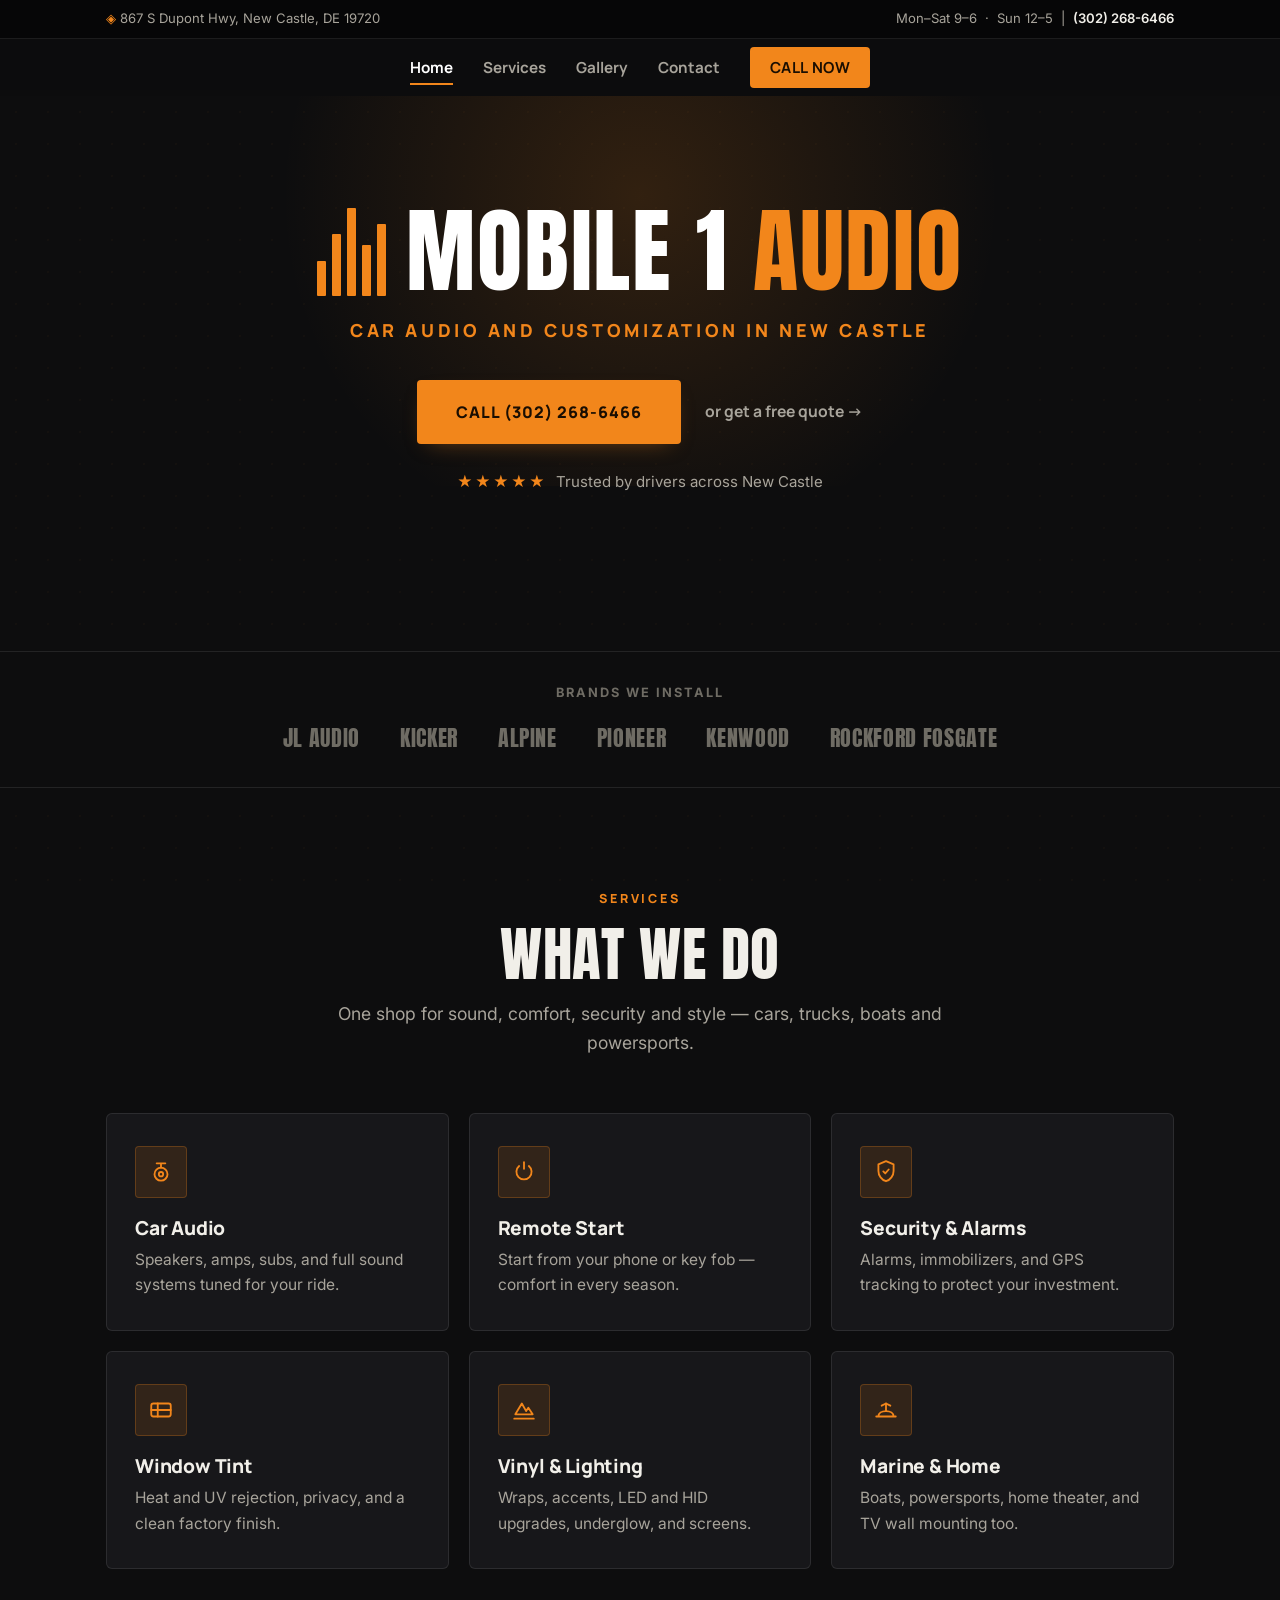
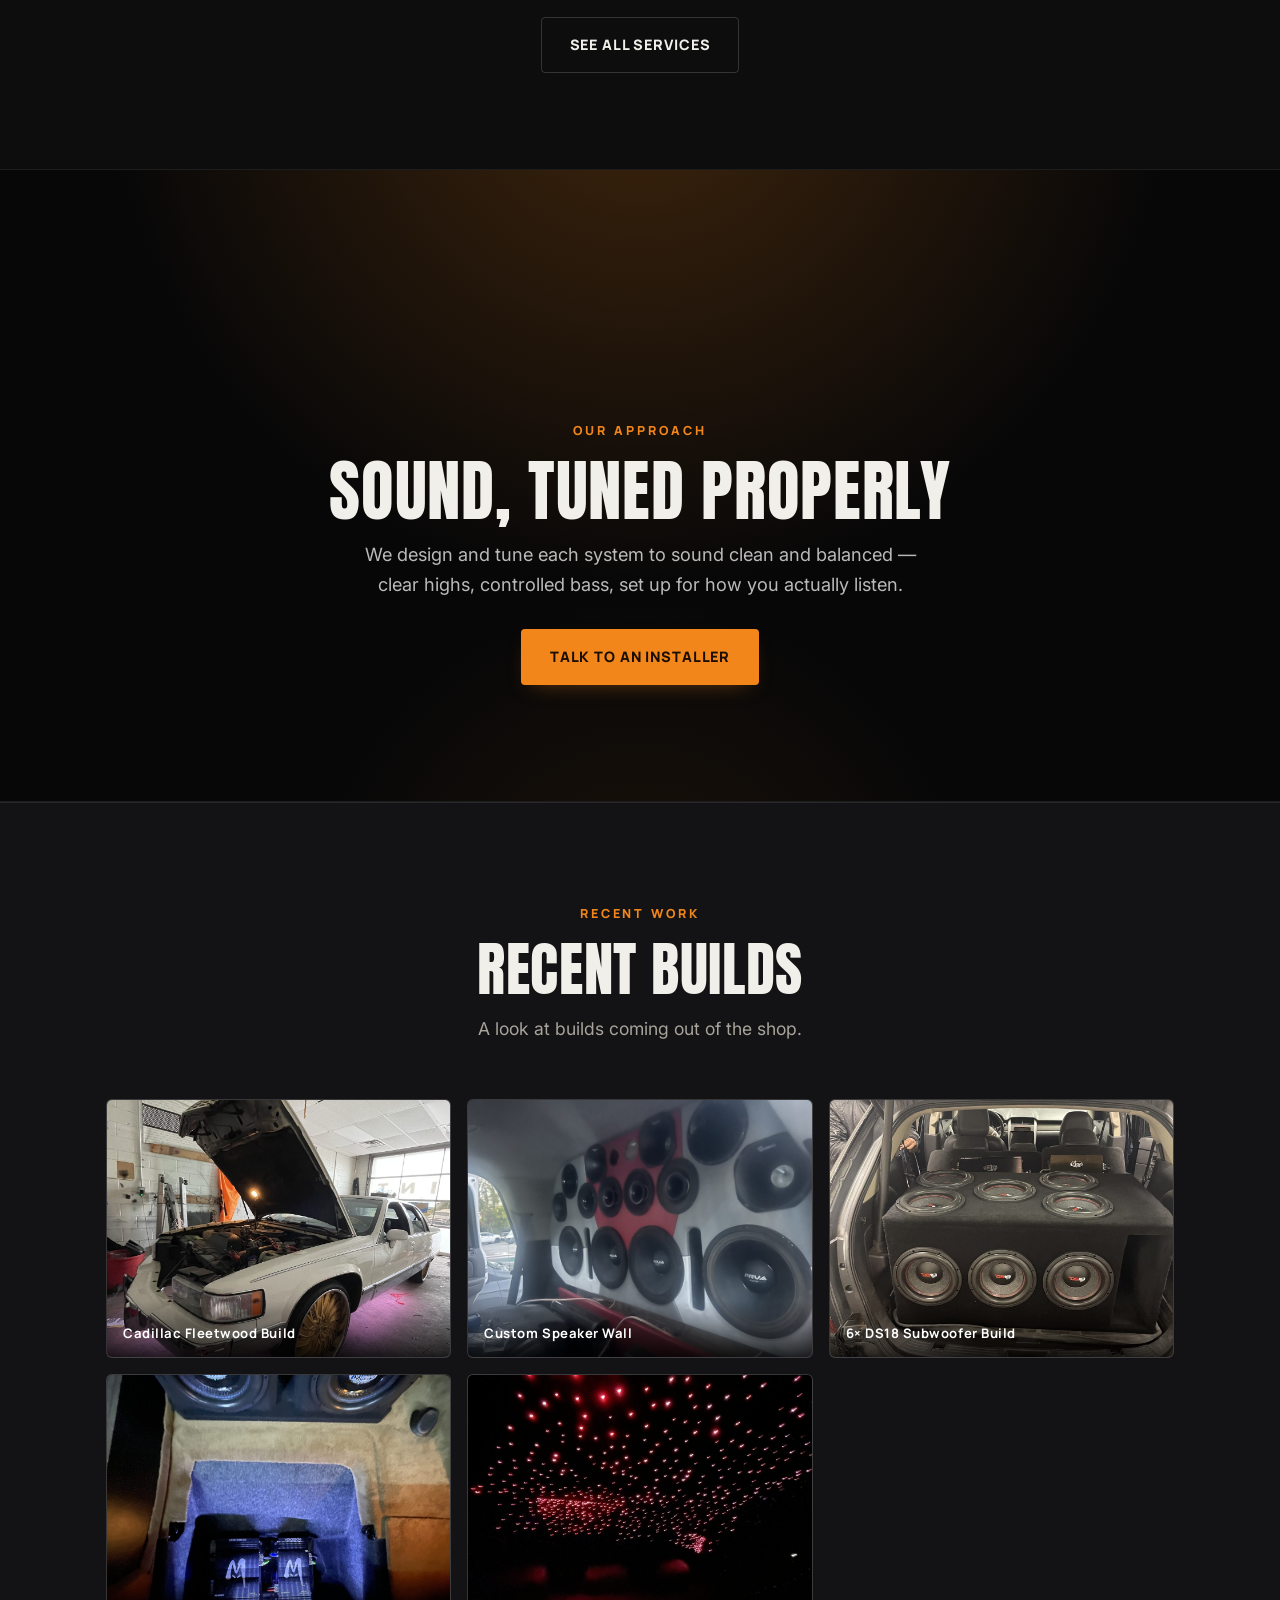
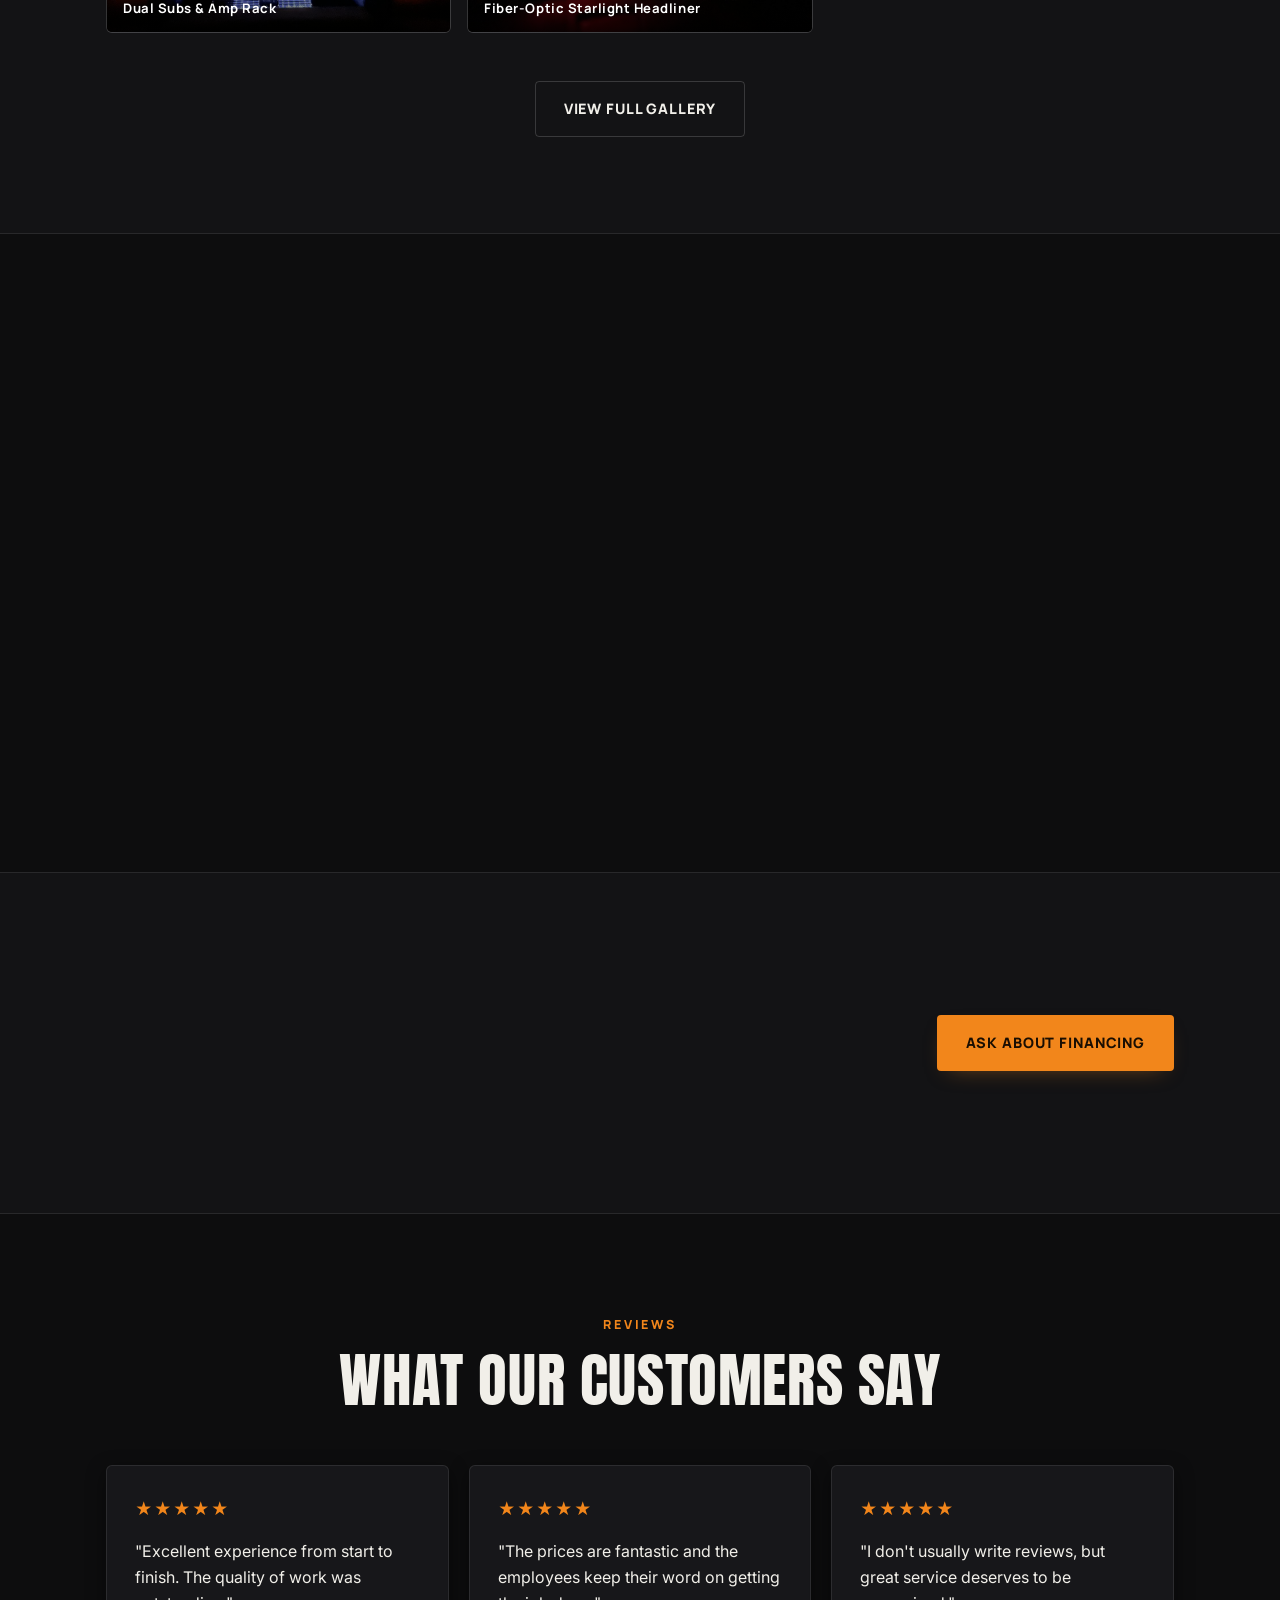
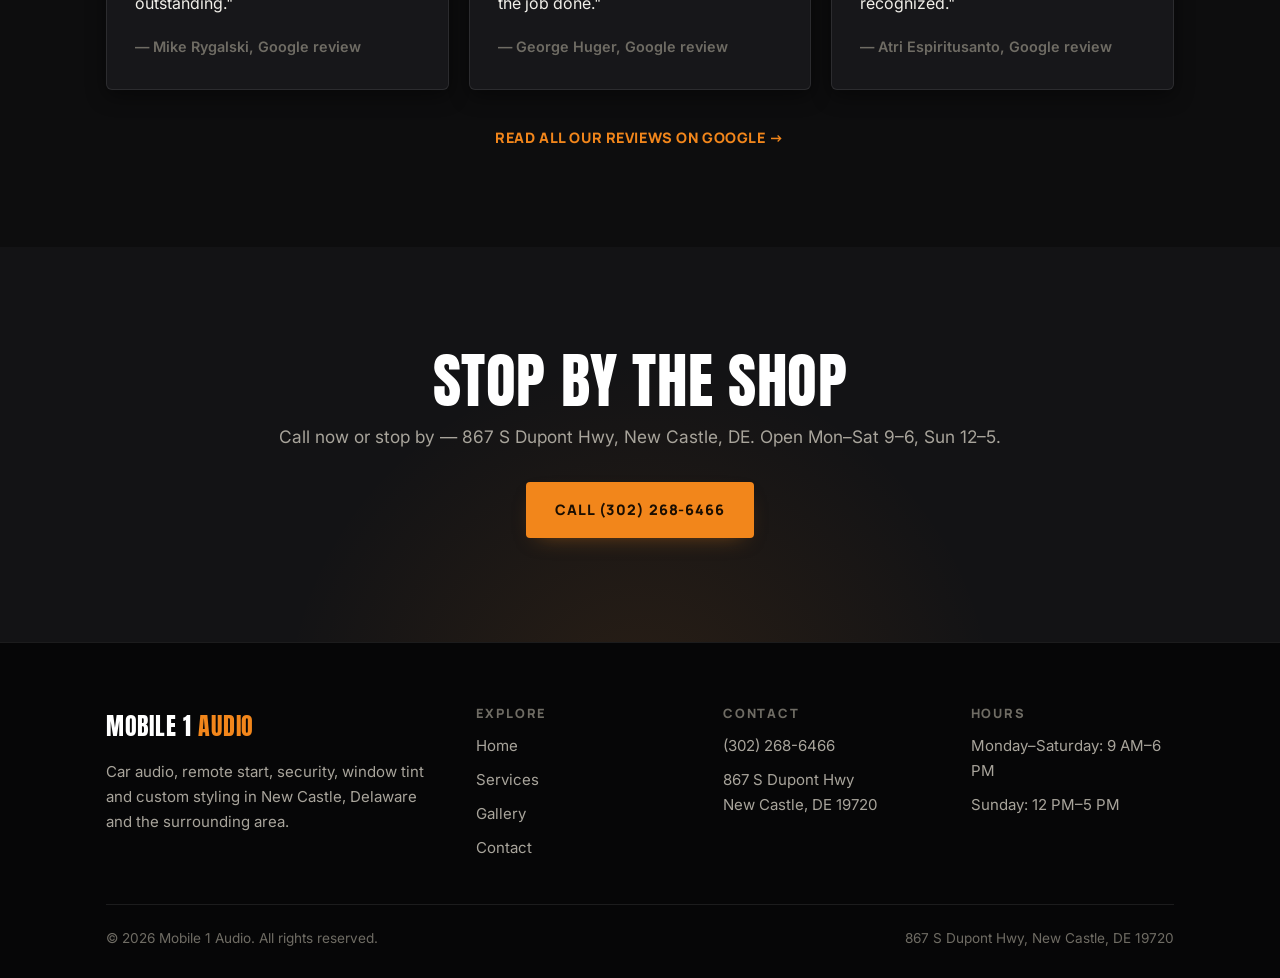
<file: index.html>
<!DOCTYPE html>
<html lang="en">
<head>
<meta charset="UTF-8">
<meta name="viewport" content="width=device-width, initial-scale=1.0">
<title>Mobile 1 Audio | Car Audio, Remote Start &amp; Window Tint in New Castle, DE</title>
<meta name="description" content="Car audio and customization in New Castle, Delaware. Sound systems, remote start, alarms, window tint, vinyl wrap, lighting and more. Financing available. Call (302) 268-6466.">
<!-- Canonical set to the live GitHub Pages URL. Swap https://jovensanghera307-ux.github.io/mobile-1-audio for the real domain sitewide once registered. -->
<link rel="canonical" href="https://jovensanghera307-ux.github.io/mobile-1-audio/">
<meta property="og:type" content="website">
<meta property="og:title" content="Mobile 1 Audio | Car Audio &amp; Customization in New Castle, DE">
<meta property="og:description" content="Premium car audio, remote start, security, window tint and vinyl wrap in New Castle, Delaware. Expert installs, financing available.">
<meta property="og:url" content="https://jovensanghera307-ux.github.io/mobile-1-audio/">
<meta property="og:image" content="https://jovensanghera307-ux.github.io/mobile-1-audio/images/og-image.jpg">
<meta property="og:locale" content="en_US">
<meta name="twitter:card" content="summary_large_image">
<meta name="theme-color" content="#0d0d0e">
<link rel="icon" href="favicon.svg" type="image/svg+xml">
<link rel="preconnect" href="https://fonts.googleapis.com">
<link rel="preconnect" href="https://fonts.gstatic.com" crossorigin>
<link href="https://fonts.googleapis.com/css2?family=Anton&family=Manrope:wght@600;700;800&family=Inter:wght@400;500;600&display=swap" rel="stylesheet">
<link rel="stylesheet" href="css/styles.css">
<script type="application/ld+json">
{
"@context": "https://schema.org",
"@type": "AutoPartsStore",
"name": "Mobile 1 Audio",
"description": "Car audio and vehicle customization shop in New Castle, Delaware. Sound system upgrades, remote start, car alarms and security, window tint, vinyl wrap, lighting, plus home and marine audio. Financing available.",
"url": "https://jovensanghera307-ux.github.io/mobile-1-audio/",
"telephone": "+13022686466",
"priceRange": "$$",
"image": "https://jovensanghera307-ux.github.io/mobile-1-audio/images/og-image.jpg",
"address": {
"@type": "PostalAddress",
"streetAddress": "867 S Dupont Hwy",
"addressLocality": "New Castle",
"addressRegion": "DE",
"postalCode": "19720",
"addressCountry": "US"
},
"geo": { "@type": "GeoCoordinates", "latitude": 39.6512, "longitude": -75.6089 },
"openingHoursSpecification": [
{ "@type": "OpeningHoursSpecification", "dayOfWeek": ["Monday","Tuesday","Wednesday","Thursday","Friday","Saturday"], "opens": "09:00", "closes": "18:00" },
{ "@type": "OpeningHoursSpecification", "dayOfWeek": ["Sunday"], "opens": "12:00", "closes": "17:00" }
],
"hasMap": "https://www.google.com/maps/search/?api=1&query=Mobile+1+Audio+867+S+Dupont+Hwy+New+Castle+DE+19720"
}
</script>
</head>
<body>

<a class="skip-link" href="#main">Skip to content</a>

<div class="topbar">
<div class="container">
<span><span class="pin" aria-hidden="true">◈</span> 867 S Dupont Hwy, New Castle, DE 19720</span>
<span>Mon–Sat 9–6 &nbsp;·&nbsp; Sun 12–5 &nbsp;|&nbsp; <a href="tel:+13022686466">(302) 268-6466</a></span>
</div>
</div>

<header class="site-header nav-center">
<div class="container">
<button class="nav-toggle" aria-label="Toggle navigation" aria-expanded="false"><span></span><span></span><span></span></button>
<nav class="main-nav">
<ul>
<li><a href="index.html">Home</a></li>
<li><a href="services.html">Services</a></li>
<li><a href="about.html">Gallery</a></li>
<li><a href="contact.html">Contact</a></li>
<li><a href="tel:+13022686466" class="nav-cta">Call Now</a></li>
</ul>
</nav>
</div>
</header>

<main id="main">

<section class="hero">
<div class="container">
<div class="hero-inner">
<h1 class="sr-only">Mobile 1 Audio — car audio, remote start, security and window tint in New Castle, DE</h1>
<!-- When the client sends a real logo, replace the .hero-logo block below with: <img class="hero-logo-img" src="images/logo.png" alt="Mobile 1 Audio"> -->
<div class="hero-logo" aria-hidden="true">
<span class="hero-logo-mark"><span></span><span></span><span></span><span></span><span></span></span>
<span class="hero-logo-text">Mobile 1 <span>Audio</span></span>
</div>
<p class="hero-tagline">Car audio and customization in New Castle</p>
<div class="hero-actions">
<a href="tel:+13022686466" class="btn btn-primary btn-lg">Call (302) 268-6466</a>
<a href="contact.html" class="hero-link">or get a free quote →</a>
</div>
<p class="hero-trust"><span class="hero-stars" aria-hidden="true">★★★★★</span> Trusted by drivers across New Castle</p>
</div>
</div>
<!-- A hero photo can be dropped in later as a full-bleed background -->
</section>

<div class="brand-row">
<div class="container">
<p>Brands we install</p>
<div class="brand-list">
<span>JL Audio</span><span>Kicker</span><span>Alpine</span><span>Pioneer</span><span>Kenwood</span><span>Rockford Fosgate</span>
</div>
</div>
</div>

<section class="section">
<div class="container">
<div class="section-head">
<span class="eyebrow">Services</span>
<h2>What we do</h2>
<p class="section-intro">One shop for sound, comfort, security and style — cars, trucks, boats and powersports.</p>
</div>
<div class="card-grid">
<div class="card reveal">
<span class="card-icon"><svg viewBox="0 0 24 24" aria-hidden="true"><circle cx="12" cy="14" r="6"/><circle cx="12" cy="14" r="2"/><path d="M8 4h8M12 4v4"/></svg></span>
<h3>Car Audio</h3>
<p>Speakers, amps, subs, and full sound systems tuned for your ride.</p>
</div>
<div class="card reveal">
<span class="card-icon"><svg viewBox="0 0 24 24" aria-hidden="true"><path d="M12 3v6"/><path d="M7.5 6.5a7 7 0 1 0 9 0"/></svg></span>
<h3>Remote Start</h3>
<p>Start from your phone or key fob — comfort in every season.</p>
</div>
<div class="card reveal">
<span class="card-icon"><svg viewBox="0 0 24 24" aria-hidden="true"><path d="M12 2l7 3v6c0 4.4-3 8.3-7 9.5C8 19.3 5 15.4 5 11V5l7-3z"/><path d="M9.5 11.5l1.8 1.8 3.2-3.6"/></svg></span>
<h3>Security &amp; Alarms</h3>
<p>Alarms, immobilizers, and GPS tracking to protect your investment.</p>
</div>
<div class="card reveal">
<span class="card-icon"><svg viewBox="0 0 24 24" aria-hidden="true"><rect x="3" y="6" width="18" height="12" rx="2"/><path d="M3 12h18M9 6v12"/></svg></span>
<h3>Window Tint</h3>
<p>Heat and UV rejection, privacy, and a clean factory finish.</p>
</div>
<div class="card reveal">
<span class="card-icon"><svg viewBox="0 0 24 24" aria-hidden="true"><path d="M4 16l6-10 4 7 2-3 4 6z"/><path d="M3 20h18"/></svg></span>
<h3>Vinyl &amp; Lighting</h3>
<p>Wraps, accents, LED and HID upgrades, underglow, and screens.</p>
</div>
<div class="card reveal">
<span class="card-icon"><svg viewBox="0 0 24 24" aria-hidden="true"><path d="M3 18h18M5 18c0-3 3-5 7-5s7 2 7 5"/><path d="M12 13V6M12 6l4 2M12 6L8 8"/></svg></span>
<h3>Marine &amp; Home</h3>
<p>Boats, powersports, home theater, and TV wall mounting too.</p>
</div>
</div>
<div class="section-cta"><a href="services.html" class="btn btn-outline">See All Services</a></div>
</div>
</section>

<section class="section-spotlight">
<div class="container spotlight-inner">
<div class="spotlight-eq" aria-hidden="true"><span></span><span></span><span></span><span></span><span></span><span></span><span></span><span></span><span></span><span></span><span></span></div>
<span class="eyebrow">Our approach</span>
<h2>Sound, tuned properly</h2>
<p>We design and tune each system to sound clean and balanced — clear highs, controlled bass, set up for how you actually listen.</p>
<div class="spotlight-actions">
<a href="tel:+13022686466" class="btn btn-primary">Talk to an Installer</a>
</div>
</div>
</section>

<section class="section section-alt">
<div class="container">
<div class="section-head">
<span class="eyebrow">Recent Work</span>
<h2>Recent builds</h2>
<p class="section-intro">A look at builds coming out of the shop.</p>
</div>
<div class="gallery">
<figure class="gallery-item reveal"><img src="images/cadillac-fleetwood.jpg" alt="White Cadillac Fleetwood on gold multi-spoke rims, hood up, in for a custom build at Mobile 1 Audio" loading="lazy"><figcaption>Cadillac Fleetwood Build</figcaption></figure>
<figure class="gallery-item reveal"><img src="images/prv-speaker-wall.jpg" alt="Custom fiberglass speaker wall loaded with PRV Audio mids, tweeters and subwoofers in a red-and-white theme" loading="lazy"><figcaption>Custom Speaker Wall</figcaption></figure>
<figure class="gallery-item reveal"><img src="images/ds18-sub-build.jpg" alt="Six DS18 12-inch subwoofers in a ported enclosure with dual amplifiers built into an SUV cargo area" loading="lazy"><figcaption>6&times; DS18 Subwoofer Build</figcaption></figure>
<figure class="gallery-item reveal"><img src="images/dual-sub-amp-rack.jpg" alt="Dual subwoofers mounted above a lit dual-amplifier rack in a custom trunk install" loading="lazy"><figcaption>Dual Subs &amp; Amp Rack</figcaption></figure>
<figure class="gallery-item reveal"><img src="images/starlight-headliner.jpg" alt="Red fiber-optic starlight headliner installed in a vehicle roof" loading="lazy"><figcaption>Fiber-Optic Starlight Headliner</figcaption></figure>
</div>
<div class="section-cta"><a href="about.html" class="btn btn-outline">View Full Gallery</a></div>
</div>
</section>

<section class="section">
<div class="container">
<div class="split">
<div class="split-content reveal">
<span class="eyebrow">Why Mobile 1 Audio</span>
<h2>What to expect</h2>
<p>The difference is in the install: hidden wiring, secure mounting, and gear tuned to sound its best in <em>your</em> vehicle. Honest advice, fair pricing, and work we stand behind.</p>
<ul class="checklist">
<li>Certified, experienced installers</li>
<li>Clean, concealed wiring — done right</li>
<li>Top brands, honest recommendations</li>
<li>Financing available</li>
</ul>
<a href="contact.html" class="btn btn-primary">Book Your Install</a>
</div>
<div class="stat-panel reveal">
<div class="stat"><strong>5<small>★</small></strong><span>Well reviewed by local drivers</span></div>
<div class="stat"><strong>Snap</strong><span>Financing — quick approval, flexible terms</span></div>
<div class="stat"><strong>All Vehicles</strong><span>Cars, trucks, boats and powersports welcome</span></div>
</div>
</div>
</div>
</section>

<section class="section section-finance">
<div class="container finance-inner">
<div class="reveal">
<span class="eyebrow">Buy Now, Pay Over Time</span>
<h2>Financing Available</h2>
<p>Get the setup you want today and pay in easy monthly payments. Ask about quick approval through Snap Finance.</p>
</div>
<a href="tel:+13022686466" class="btn btn-accent">Ask About Financing</a>
</div>
</section>

<section class="section">
<div class="container">
<div class="section-head">
<span class="eyebrow">Reviews</span>
<h2>What Our Customers Say</h2>
</div>
<!-- REPLACE the quotes below with real reviews from the client's Google/Facebook page. Kept generic on purpose — do not invent customer names. -->
<div class="testimonial-grid">
<div class="testimonial reveal">
<div class="stars" aria-label="5 star review">★★★★★</div>
<p>"Excellent experience from start to finish. The quality of work was outstanding."</p>
<cite>— Mike Rygalski, Google review</cite>
</div>
<div class="testimonial reveal">
<div class="stars" aria-label="5 star review">★★★★★</div>
<p>"The prices are fantastic and the employees keep their word on getting the job done."</p>
<cite>— George Huger, Google review</cite>
</div>
<div class="testimonial reveal">
<div class="stars" aria-label="5 star review">★★★★★</div>
<p>"I don't usually write reviews, but great service deserves to be recognized."</p>
<cite>— Atri Espiritusanto, Google review</cite>
</div>
</div>
<div style="text-align:center"><a class="google-review-link" href="https://www.google.com/maps/search/?api=1&amp;query=Mobile+1+Audio+867+S+Dupont+Hwy+New+Castle+DE+19720" target="_blank" rel="noopener">Read all our reviews on Google →</a></div>
</div>
</section>

<section class="cta-banner">
<div class="container">
<h2>Stop by the shop</h2>
<p>Call now or stop by — 867 S Dupont Hwy, New Castle, DE. Open Mon–Sat 9–6, Sun 12–5.</p>
<a href="tel:+13022686466" class="btn btn-primary">Call (302) 268-6466</a>
</div>
</section>

</main>

<footer class="site-footer">
<div class="container">
<div class="footer-grid">
<div>
<div class="footer-logo">Mobile 1 <span>Audio</span></div>
<p>Car audio, remote start, security, window tint and custom styling in New Castle, Delaware and the surrounding area.</p>
</div>
<div>
<h4>Explore</h4>
<ul>
<li><a href="index.html">Home</a></li>
<li><a href="services.html">Services</a></li>
<li><a href="about.html">Gallery</a></li>
<li><a href="contact.html">Contact</a></li>
</ul>
</div>
<div>
<h4>Contact</h4>
<ul>
<li><a href="tel:+13022686466">(302) 268-6466</a></li>
<li>867 S Dupont Hwy<br>New Castle, DE 19720</li>
</ul>
</div>
<div>
<h4>Hours</h4>
<ul>
<li>Monday–Saturday: 9 AM–6 PM</li>
<li>Sunday: 12 PM–5 PM</li>
</ul>
</div>
</div>
<div class="footer-bottom">
<span>&copy; <span id="year"></span> Mobile 1 Audio. All rights reserved.</span>
<span>867 S Dupont Hwy, New Castle, DE 19720</span>
</div>
</div>
</footer>

<div class="mobile-call-bar">
<a href="tel:+13022686466">Call (302) 268-6466</a>
</div>

<script src="js/main.js"></script>
</body>
</html>
</file>
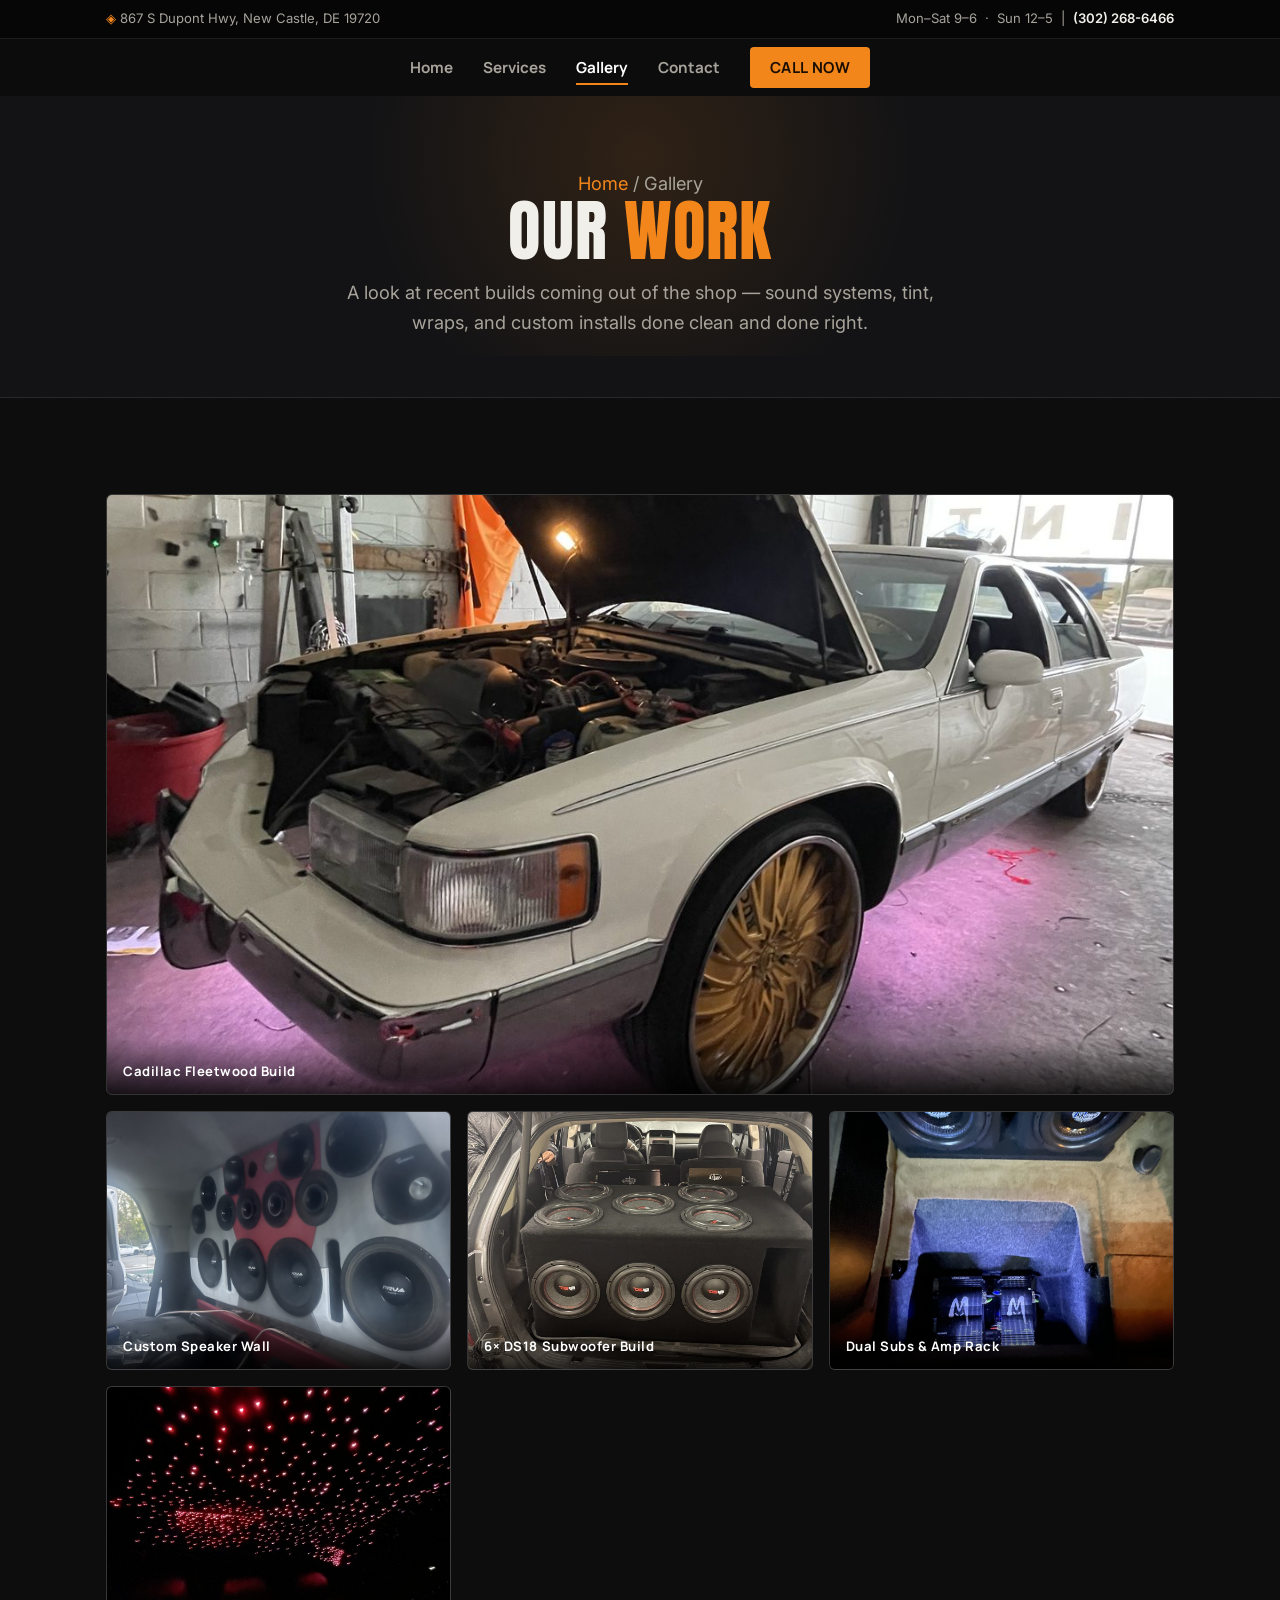
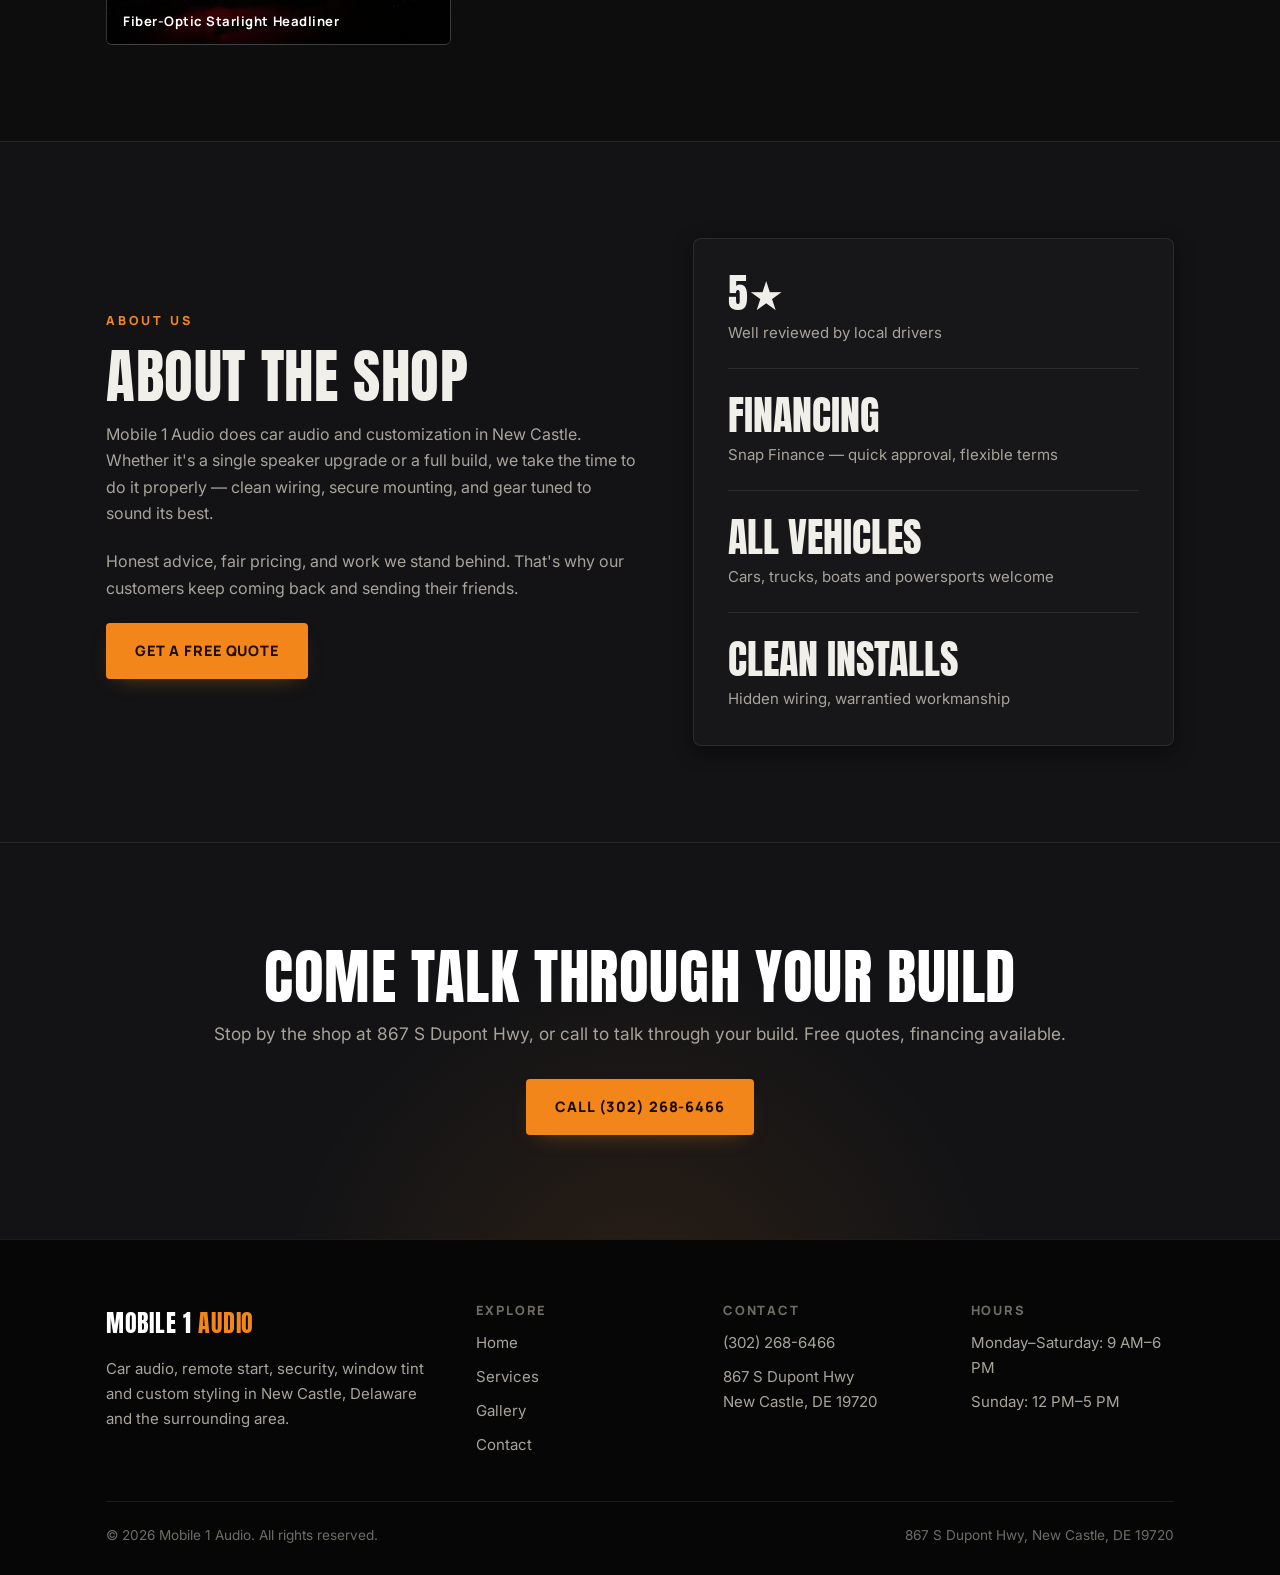
<file: about.html>
<!DOCTYPE html>
<html lang="en">
<head>
  <meta charset="UTF-8">
  <meta name="viewport" content="width=device-width, initial-scale=1.0">
  <title>Gallery &amp; About | Mobile 1 Audio — New Castle, DE</title>
  <meta name="description" content="See recent car audio, subwoofer, window tint, and vinyl wrap builds from Mobile 1 Audio in New Castle, DE — and the story behind the shop.">
  <link rel="canonical" href="https://jovensanghera307-ux.github.io/mobile-1-audio/about.html">
  <meta property="og:type" content="website">
  <meta property="og:title" content="Gallery &amp; About | Mobile 1 Audio">
  <meta property="og:description" content="Recent builds and the story behind Mobile 1 Audio — car audio and customization in New Castle, Delaware.">
  <meta property="og:url" content="https://jovensanghera307-ux.github.io/mobile-1-audio/about.html">
  <meta property="og:image" content="https://jovensanghera307-ux.github.io/mobile-1-audio/images/og-image.jpg">
  <meta name="theme-color" content="#0a0a0d">
  <link rel="icon" href="favicon.svg" type="image/svg+xml">
  <link rel="preconnect" href="https://fonts.googleapis.com">
  <link rel="preconnect" href="https://fonts.gstatic.com" crossorigin>
  <link href="https://fonts.googleapis.com/css2?family=Anton&family=Manrope:wght@600;700;800&family=Inter:wght@400;500;600&display=swap" rel="stylesheet">
  <link rel="stylesheet" href="css/styles.css">
</head>
<body>

  <a class="skip-link" href="#main">Skip to content</a>

  <div class="topbar">
    <div class="container">
      <span><span class="pin" aria-hidden="true">◈</span> 867 S Dupont Hwy, New Castle, DE 19720</span>
      <span>Mon–Sat 9–6 &nbsp;·&nbsp; Sun 12–5 &nbsp;|&nbsp; <a href="tel:+13022686466">(302) 268-6466</a></span>
    </div>
  </div>

  <header class="site-header nav-center">
    <div class="container">
      <button class="nav-toggle" aria-label="Toggle navigation" aria-expanded="false"><span></span><span></span><span></span></button>
      <nav class="main-nav">
        <ul>
          <li><a href="index.html">Home</a></li>
          <li><a href="services.html">Services</a></li>
          <li><a href="about.html">Gallery</a></li>
          <li><a href="contact.html">Contact</a></li>
          <li><a href="tel:+13022686466" class="nav-cta">Call Now</a></li>
        </ul>
      </nav>
    </div>
  </header>

  <main id="main">

    <section class="page-hero">
      <div class="hero-glow" aria-hidden="true"></div>
      <div class="container" style="position:relative;z-index:1">
        <p class="breadcrumb"><a href="index.html">Home</a> / Gallery</p>
        <h1>Our <span class="grad">Work</span></h1>
        <p>A look at recent builds coming out of the shop — sound systems, tint, wraps, and custom installs done clean and done right.</p>
      </div>
    </section>

    <section class="section">
      <div class="container">
        <figure class="gallery-hero reveal">
          <img src="images/cadillac-fleetwood.jpg" alt="White Cadillac Fleetwood on gold multi-spoke rims, hood up, in for a custom build at Mobile 1 Audio" loading="lazy">
          <figcaption>Cadillac Fleetwood Build</figcaption>
        </figure>
        <div class="gallery gallery--quad">
          <figure class="gallery-item reveal">
            <img src="images/prv-speaker-wall.jpg" alt="Custom fiberglass speaker wall loaded with PRV Audio mids, tweeters and subwoofers in a red-and-white theme" loading="lazy">
            <figcaption>Custom Speaker Wall</figcaption>
          </figure>
          <figure class="gallery-item reveal">
            <img src="images/ds18-sub-build.jpg" alt="Six DS18 12-inch subwoofers in a ported enclosure with dual amplifiers built into an SUV cargo area" loading="lazy">
            <figcaption>6× DS18 Subwoofer Build</figcaption>
          </figure>
          <figure class="gallery-item reveal">
            <img src="images/dual-sub-amp-rack.jpg" alt="Dual subwoofers mounted above a lit dual-amplifier rack in a custom trunk install" loading="lazy">
            <figcaption>Dual Subs &amp; Amp Rack</figcaption>
          </figure>
          <figure class="gallery-item reveal">
            <img src="images/starlight-headliner.jpg" alt="Red fiber-optic starlight headliner installed in a vehicle roof" loading="lazy">
            <figcaption>Fiber-Optic Starlight Headliner</figcaption>
          </figure>
        </div>
      </div>
    </section>

    <section class="section section-alt">
      <div class="container">
        <div class="split">
          <div class="split-content reveal">
            <span class="eyebrow">About Us</span>
            <h2>About the shop</h2>
            <p>Mobile 1 Audio does car audio and customization in New Castle. Whether it's a single speaker upgrade or a full build, we take the time to do it properly — clean wiring, secure mounting, and gear tuned to sound its best.</p>
            <p>Honest advice, fair pricing, and work we stand behind. That's why our customers keep coming back and sending their friends.</p>
            <a href="contact.html" class="btn btn-primary">Get a Free Quote</a>
          </div>
          <div class="stat-panel reveal">
            <div class="stat"><strong>5★</strong><span>Well reviewed by local drivers</span></div>
            <div class="stat"><strong>Financing</strong><span>Snap Finance — quick approval, flexible terms</span></div>
            <div class="stat"><strong>All Vehicles</strong><span>Cars, trucks, boats and powersports welcome</span></div>
            <div class="stat"><strong>Clean Installs</strong><span>Hidden wiring, warrantied workmanship</span></div>
          </div>
        </div>
      </div>
    </section>

    <section class="cta-banner">
      <div class="hero-glow" aria-hidden="true"></div>
      <div class="container">
        <h2>Come talk through your build</h2>
        <p>Stop by the shop at 867 S Dupont Hwy, or call to talk through your build. Free quotes, financing available.</p>
        <a href="tel:+13022686466" class="btn btn-primary">Call (302) 268-6466</a>
      </div>
    </section>

  </main>

  <footer class="site-footer">
    <div class="container">
      <div class="footer-grid">
        <div>
          <div class="footer-logo">Mobile 1 <span>Audio</span></div>
          <p>Car audio, remote start, security, window tint and custom styling in New Castle, Delaware and the surrounding area.</p>
        </div>
        <div>
          <h4>Explore</h4>
          <ul>
            <li><a href="index.html">Home</a></li>
            <li><a href="services.html">Services</a></li>
            <li><a href="about.html">Gallery</a></li>
            <li><a href="contact.html">Contact</a></li>
          </ul>
        </div>
        <div>
          <h4>Contact</h4>
          <ul>
            <li><a href="tel:+13022686466">(302) 268-6466</a></li>
            <li>867 S Dupont Hwy<br>New Castle, DE 19720</li>
          </ul>
        </div>
        <div>
          <h4>Hours</h4>
          <ul>
            <li>Monday–Saturday: 9 AM–6 PM</li>
            <li>Sunday: 12 PM–5 PM</li>
          </ul>
        </div>
      </div>
      <div class="footer-bottom">
        <span>&copy; <span id="year"></span> Mobile 1 Audio. All rights reserved.</span>
        <span>867 S Dupont Hwy, New Castle, DE 19720</span>
      </div>
    </div>
  </footer>

  <div class="mobile-call-bar">
    <a href="tel:+13022686466">Call (302) 268-6466</a>
  </div>

  <script src="js/main.js"></script>
</body>
</html>
</file>
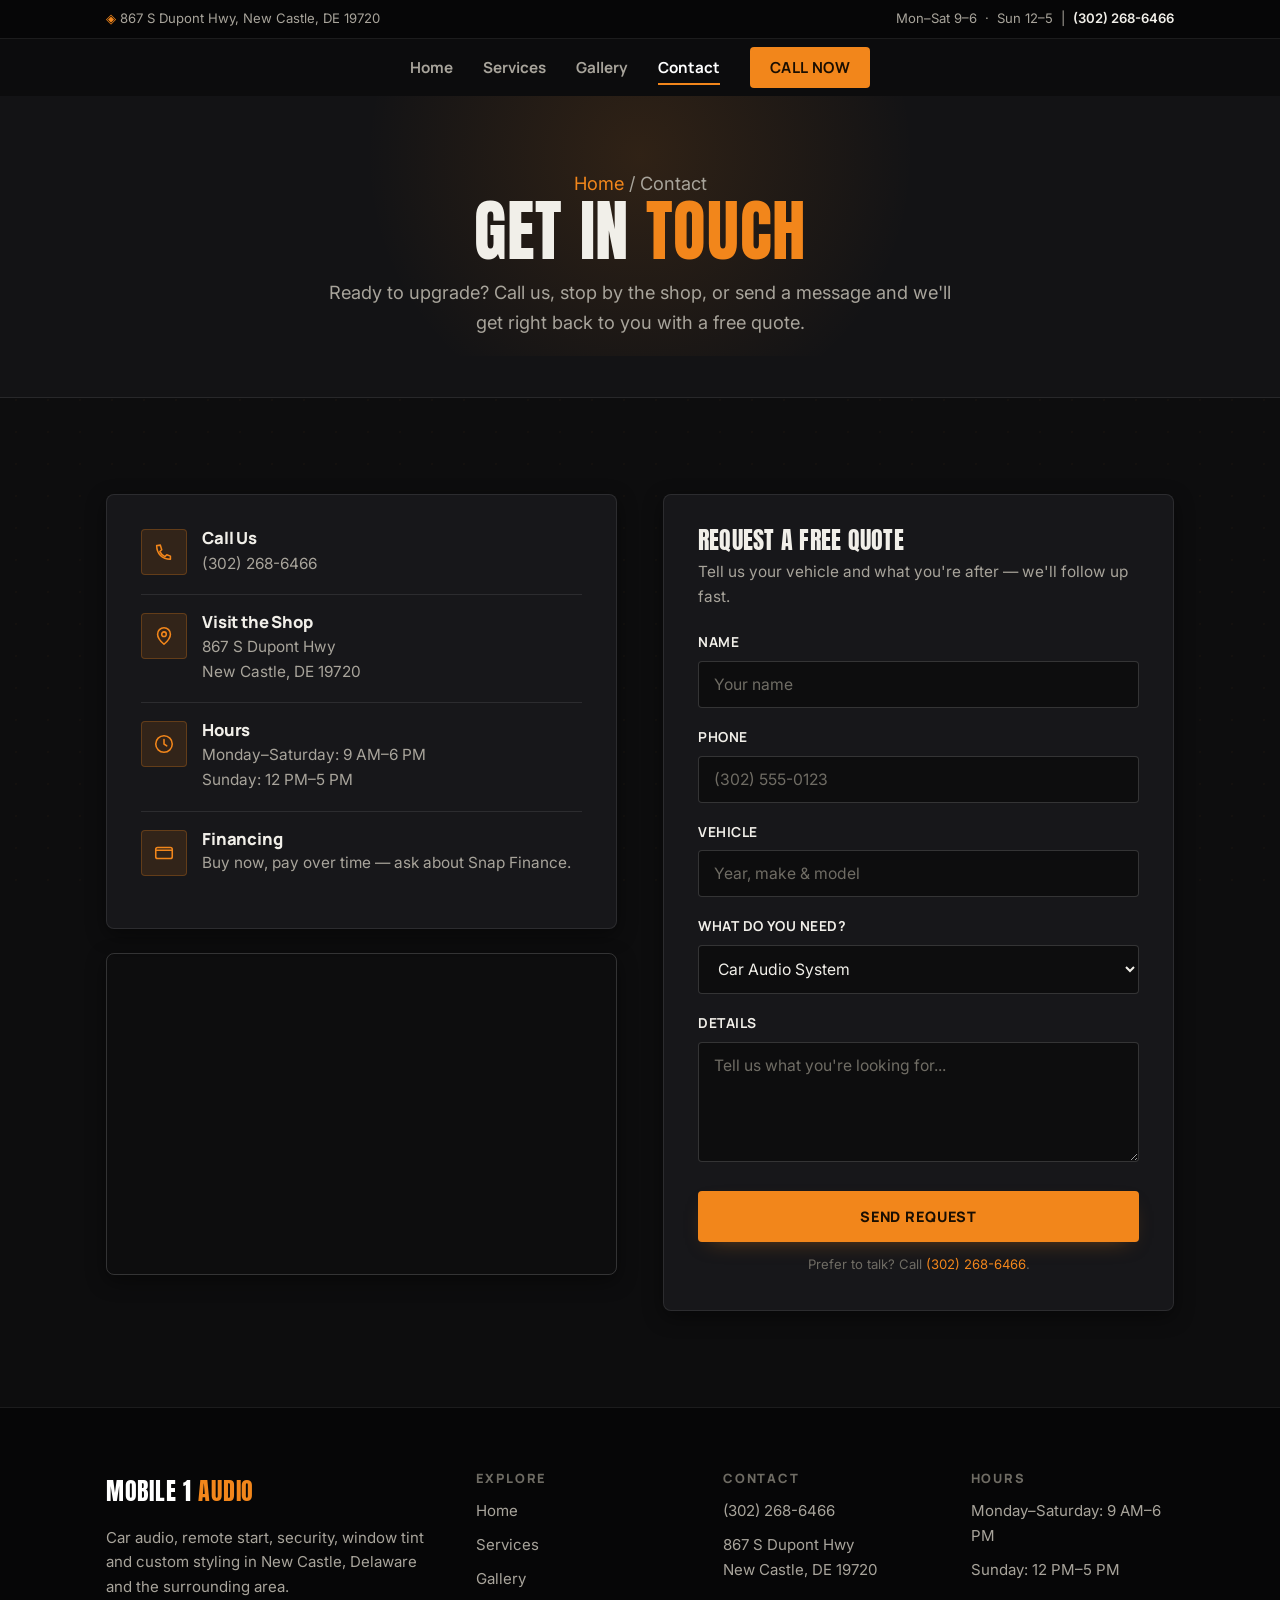
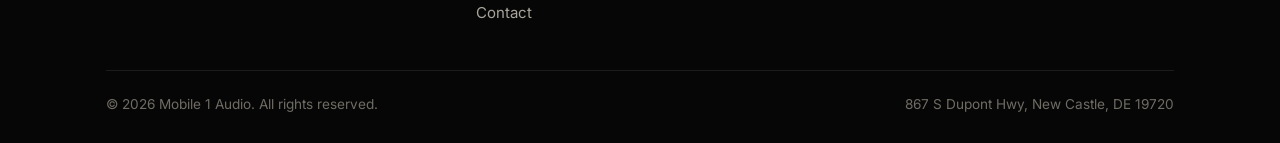
<file: contact.html>
<!DOCTYPE html>
<html lang="en">
<head>
  <meta charset="UTF-8">
  <meta name="viewport" content="width=device-width, initial-scale=1.0">
  <title>Contact | Mobile 1 Audio — New Castle, DE | (302) 268-6466</title>
  <meta name="description" content="Contact Mobile 1 Audio in New Castle, DE. Call (302) 268-6466 or request a free quote for car audio, remote start, window tint, vinyl wrap and more. 867 S Dupont Hwy.">
  <link rel="canonical" href="https://jovensanghera307-ux.github.io/mobile-1-audio/contact.html">
  <meta property="og:type" content="website">
  <meta property="og:title" content="Contact | Mobile 1 Audio — New Castle, DE">
  <meta property="og:description" content="Call (302) 268-6466 or request a free quote. 867 S Dupont Hwy, New Castle, DE. Open Mon–Sat 9–6, Sun 12–5.">
  <meta property="og:url" content="https://jovensanghera307-ux.github.io/mobile-1-audio/contact.html">
  <meta property="og:image" content="https://jovensanghera307-ux.github.io/mobile-1-audio/images/og-image.jpg">
  <meta name="theme-color" content="#0a0a0d">
  <link rel="icon" href="favicon.svg" type="image/svg+xml">
  <link rel="preconnect" href="https://fonts.googleapis.com">
  <link rel="preconnect" href="https://fonts.gstatic.com" crossorigin>
  <link href="https://fonts.googleapis.com/css2?family=Anton&family=Manrope:wght@600;700;800&family=Inter:wght@400;500;600&display=swap" rel="stylesheet">
  <link rel="stylesheet" href="css/styles.css">
</head>
<body>

  <a class="skip-link" href="#main">Skip to content</a>

  <div class="topbar">
    <div class="container">
      <span><span class="pin" aria-hidden="true">◈</span> 867 S Dupont Hwy, New Castle, DE 19720</span>
      <span>Mon–Sat 9–6 &nbsp;·&nbsp; Sun 12–5 &nbsp;|&nbsp; <a href="tel:+13022686466">(302) 268-6466</a></span>
    </div>
  </div>

  <header class="site-header nav-center">
    <div class="container">
      <button class="nav-toggle" aria-label="Toggle navigation" aria-expanded="false"><span></span><span></span><span></span></button>
      <nav class="main-nav">
        <ul>
          <li><a href="index.html">Home</a></li>
          <li><a href="services.html">Services</a></li>
          <li><a href="about.html">Gallery</a></li>
          <li><a href="contact.html">Contact</a></li>
          <li><a href="tel:+13022686466" class="nav-cta">Call Now</a></li>
        </ul>
      </nav>
    </div>
  </header>

  <main id="main">

    <section class="page-hero">
      <div class="hero-glow" aria-hidden="true"></div>
      <div class="container" style="position:relative;z-index:1">
        <p class="breadcrumb"><a href="index.html">Home</a> / Contact</p>
        <h1>Get in <span class="grad">Touch</span></h1>
        <p>Ready to upgrade? Call us, stop by the shop, or send a message and we'll get right back to you with a free quote.</p>
      </div>
    </section>

    <section class="section">
      <div class="container">
        <div class="contact-grid">

          <div class="reveal">
            <div class="info-card">
              <div class="info-row">
                <span class="card-icon"><svg viewBox="0 0 24 24" aria-hidden="true"><path d="M4 5c0 9 6 15 15 15l0-3.5-4-1.5-2 2c-2.5-1.2-4.3-3-5.5-5.5l2-2L8 4.5 4.5 5z"/></svg></span>
                <div>
                  <h4>Call Us</h4>
                  <a href="tel:+13022686466">(302) 268-6466</a>
                </div>
              </div>
              <div class="info-row">
                <span class="card-icon"><svg viewBox="0 0 24 24" aria-hidden="true"><path d="M12 21s-7-6-7-11a7 7 0 0 1 14 0c0 5-7 11-7 11z"/><circle cx="12" cy="10" r="2.5"/></svg></span>
                <div>
                  <h4>Visit the Shop</h4>
                  <p>867 S Dupont Hwy<br>New Castle, DE 19720</p>
                </div>
              </div>
              <div class="info-row">
                <span class="card-icon"><svg viewBox="0 0 24 24" aria-hidden="true"><circle cx="12" cy="12" r="9"/><path d="M12 7v5l3 2"/></svg></span>
                <div>
                  <h4>Hours</h4>
                  <p>Monday–Saturday: 9 AM–6 PM<br>Sunday: 12 PM–5 PM</p>
                </div>
              </div>
              <div class="info-row">
                <span class="card-icon"><svg viewBox="0 0 24 24" aria-hidden="true"><rect x="3" y="6" width="18" height="12" rx="2"/><path d="M3 9h18"/></svg></span>
                <div>
                  <h4>Financing</h4>
                  <p>Buy now, pay over time — ask about Snap Finance.</p>
                </div>
              </div>
            </div>

            <div class="map-embed">
              <iframe
                title="Mobile 1 Audio location map"
                src="https://www.google.com/maps?q=867+S+Dupont+Hwy,+New+Castle,+DE+19720&output=embed"
                loading="lazy"
                referrerpolicy="no-referrer-when-downgrade"></iframe>
            </div>
          </div>

          <div class="reveal">
            <div class="info-card">
              <h2 style="font-size:1.5rem;margin-bottom:6px">Request a Free Quote</h2>
              <p style="color:var(--text-2);margin-bottom:22px;font-size:0.96rem">Tell us your vehicle and what you're after — we'll follow up fast.</p>
              <!-- Quote requests are emailed to the owner via FormSubmit (formsubmit.co). The first submission sends an Activate link to that inbox. -->
              <form action="https://formsubmit.co/yento353@gmail.com" method="POST" data-contact>
                <input type="hidden" name="_subject" value="New quote request from the Mobile 1 Audio website">
                <input type="hidden" name="_template" value="table">
                <input type="text" name="_honey" style="display:none" tabindex="-1" autocomplete="off">
                <div class="field">
                  <label for="name">Name</label>
                  <input type="text" id="name" name="name" placeholder="Your name" required>
                </div>
                <div class="field">
                  <label for="phone">Phone</label>
                  <input type="tel" id="phone" name="phone" placeholder="(302) 555-0123" required>
                </div>
                <div class="field">
                  <label for="vehicle">Vehicle</label>
                  <input type="text" id="vehicle" name="vehicle" placeholder="Year, make &amp; model">
                </div>
                <div class="field">
                  <label for="service">What do you need?</label>
                  <select id="service" name="service">
                    <option>Car Audio System</option>
                    <option>Remote Start</option>
                    <option>Security / Alarm</option>
                    <option>Window Tint</option>
                    <option>Vinyl Wrap</option>
                    <option>Lighting / Accessories</option>
                    <option>Marine / Powersports / Home</option>
                    <option>Something else</option>
                  </select>
                </div>
                <div class="field">
                  <label for="message">Details</label>
                  <textarea id="message" name="message" placeholder="Tell us what you're looking for..."></textarea>
                </div>
                <button type="submit" class="btn btn-primary">Send Request</button>
                <p class="form-note">Prefer to talk? Call <a href="tel:+13022686466" style="color:var(--accent)">(302) 268-6466</a>.</p>
              </form>
            </div>
          </div>

        </div>
      </div>
    </section>

  </main>

  <footer class="site-footer">
    <div class="container">
      <div class="footer-grid">
        <div>
          <div class="footer-logo">Mobile 1 <span>Audio</span></div>
          <p>Car audio, remote start, security, window tint and custom styling in New Castle, Delaware and the surrounding area.</p>
        </div>
        <div>
          <h4>Explore</h4>
          <ul>
            <li><a href="index.html">Home</a></li>
            <li><a href="services.html">Services</a></li>
            <li><a href="about.html">Gallery</a></li>
            <li><a href="contact.html">Contact</a></li>
          </ul>
        </div>
        <div>
          <h4>Contact</h4>
          <ul>
            <li><a href="tel:+13022686466">(302) 268-6466</a></li>
            <li>867 S Dupont Hwy<br>New Castle, DE 19720</li>
          </ul>
        </div>
        <div>
          <h4>Hours</h4>
          <ul>
            <li>Monday–Saturday: 9 AM–6 PM</li>
            <li>Sunday: 12 PM–5 PM</li>
          </ul>
        </div>
      </div>
      <div class="footer-bottom">
        <span>&copy; <span id="year"></span> Mobile 1 Audio. All rights reserved.</span>
        <span>867 S Dupont Hwy, New Castle, DE 19720</span>
      </div>
    </div>
  </footer>

  <div class="mobile-call-bar">
    <a href="tel:+13022686466">Call (302) 268-6466</a>
  </div>

  <script src="js/main.js"></script>
</body>
</html>
</file>
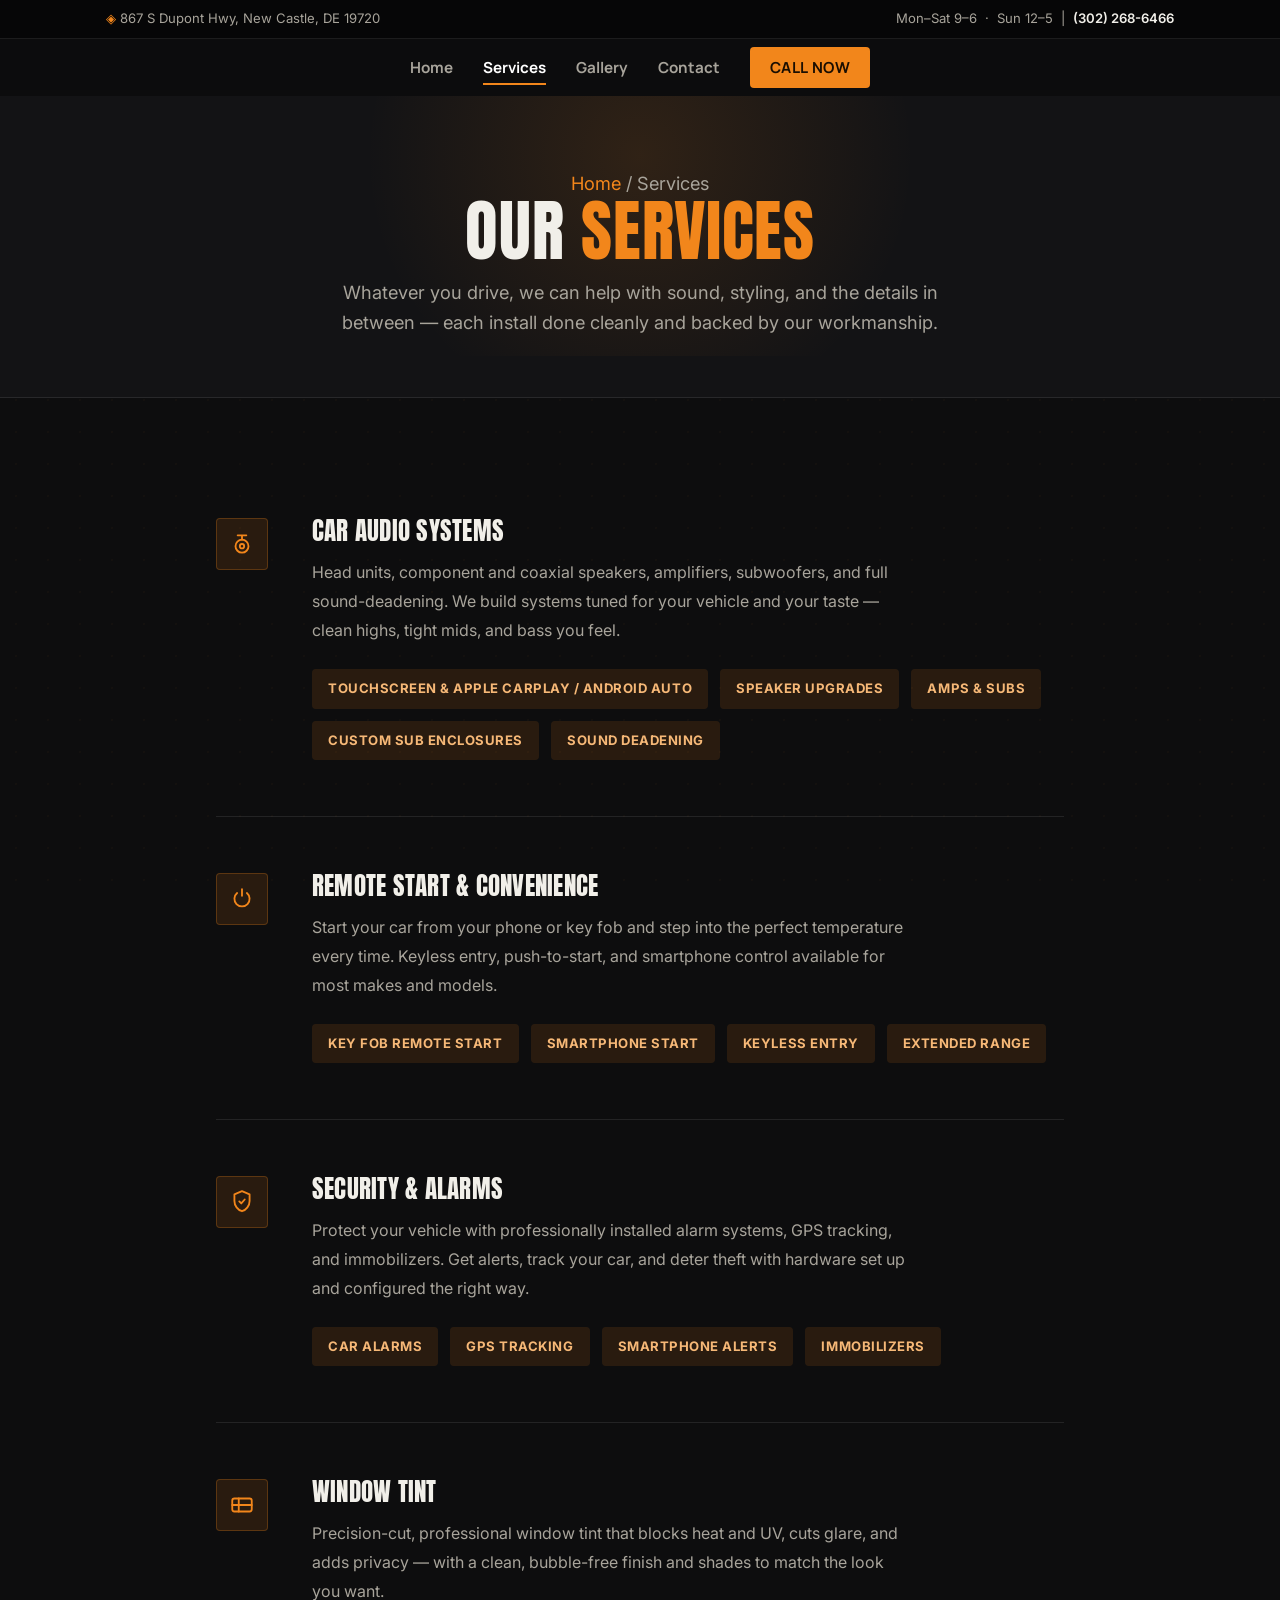
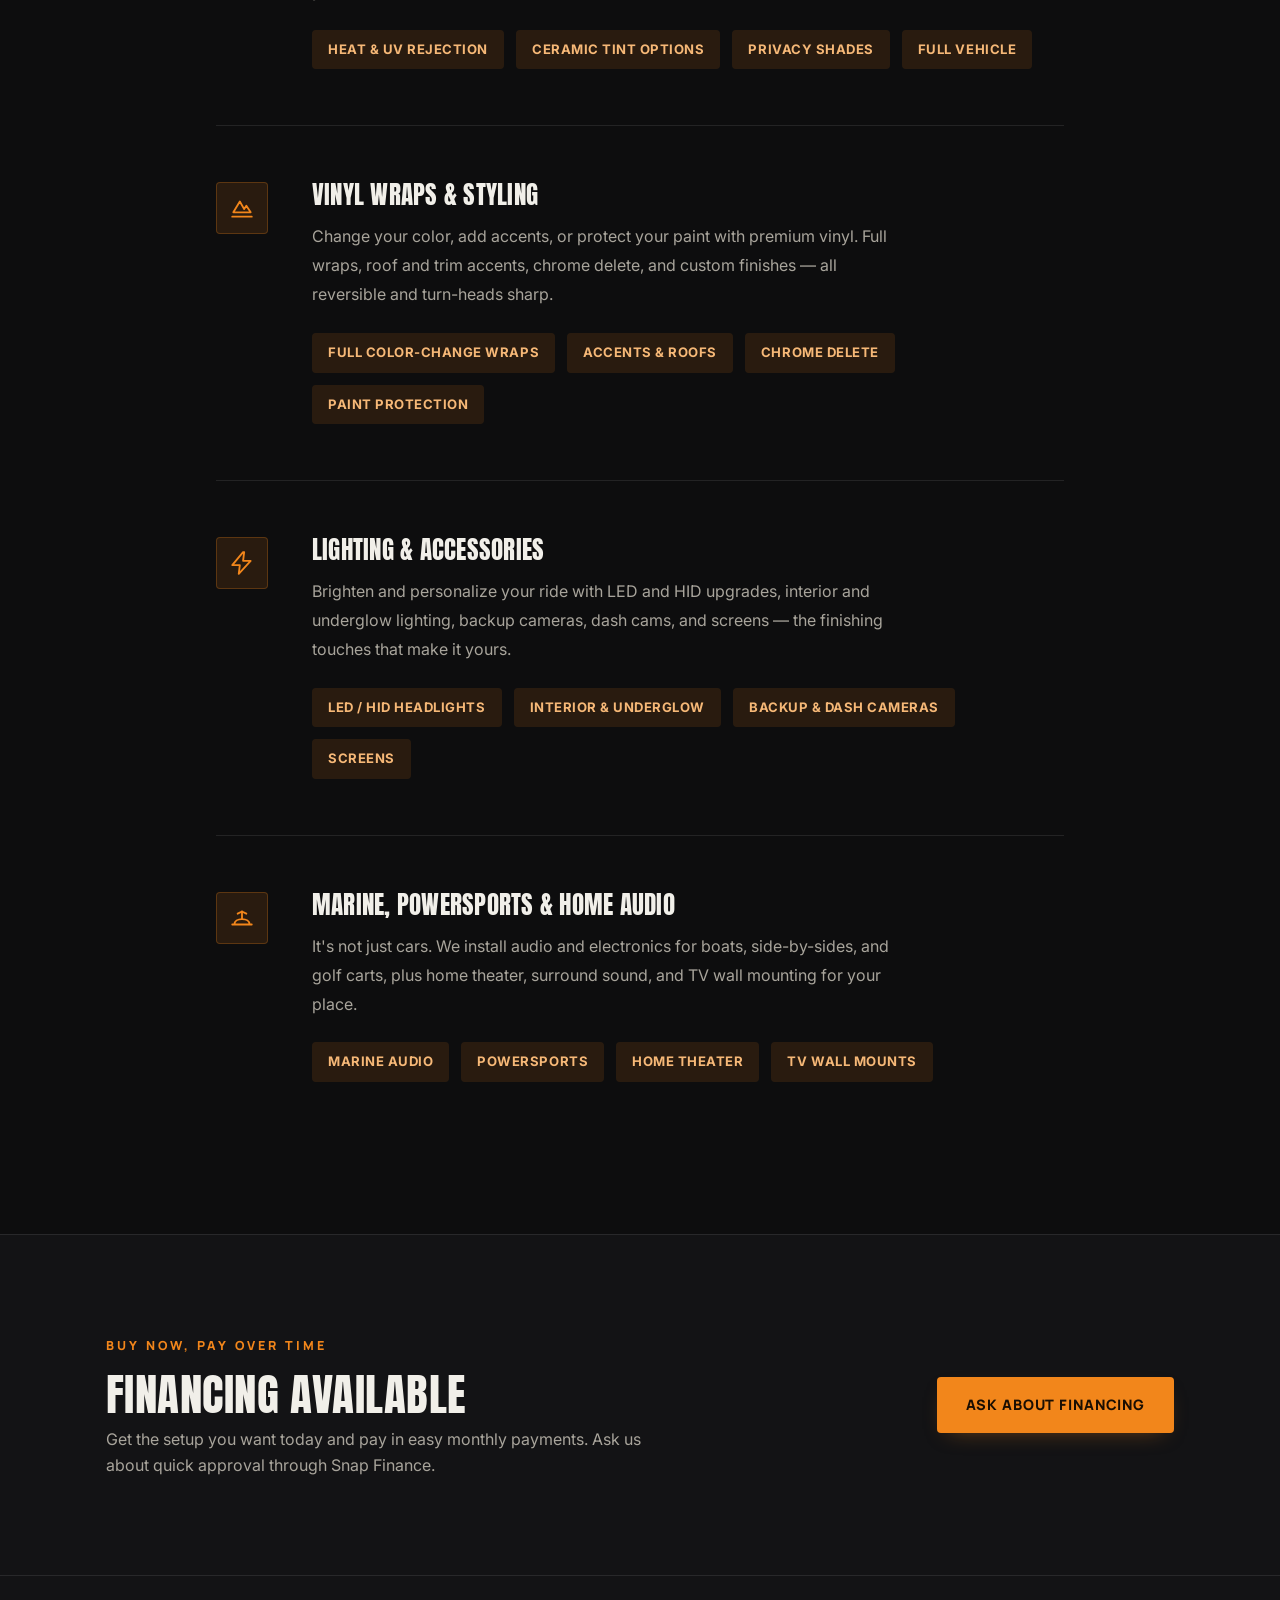
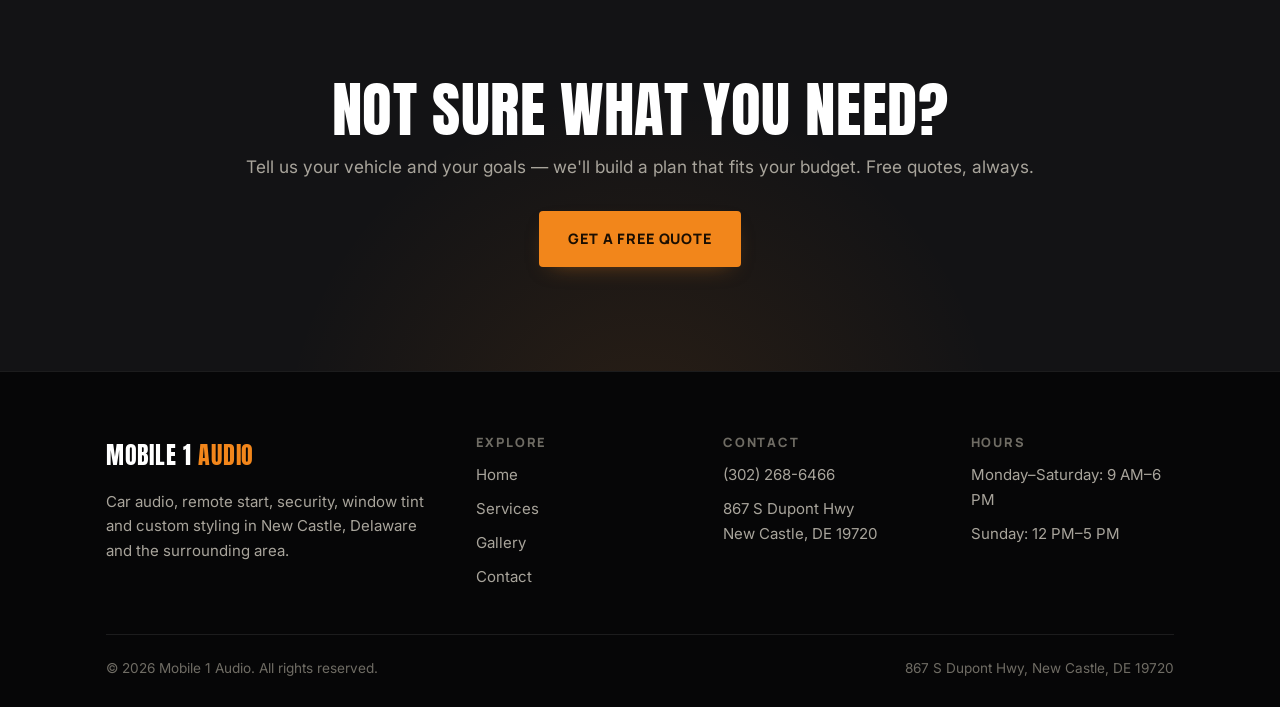
<file: services.html>
<!DOCTYPE html>
<html lang="en">
<head>
  <meta charset="UTF-8">
  <meta name="viewport" content="width=device-width, initial-scale=1.0">
  <title>Services | Mobile 1 Audio — Car Audio, Remote Start, Tint &amp; More</title>
  <meta name="description" content="Car audio systems, subwoofers, amplifiers, remote start, car alarms and security, window tint, vinyl wrap, lighting, marine and home audio in New Castle, DE. Financing available.">
  <link rel="canonical" href="https://jovensanghera307-ux.github.io/mobile-1-audio/services.html">
  <meta property="og:type" content="website">
  <meta property="og:title" content="Services | Mobile 1 Audio — New Castle, DE">
  <meta property="og:description" content="Car audio, remote start, security, window tint, vinyl wrap, lighting, marine and home audio. Expert installs with financing available.">
  <meta property="og:url" content="https://jovensanghera307-ux.github.io/mobile-1-audio/services.html">
  <meta property="og:image" content="https://jovensanghera307-ux.github.io/mobile-1-audio/images/og-image.jpg">
  <meta name="theme-color" content="#0a0a0d">
  <link rel="icon" href="favicon.svg" type="image/svg+xml">
  <link rel="preconnect" href="https://fonts.googleapis.com">
  <link rel="preconnect" href="https://fonts.gstatic.com" crossorigin>
  <link href="https://fonts.googleapis.com/css2?family=Anton&family=Manrope:wght@600;700;800&family=Inter:wght@400;500;600&display=swap" rel="stylesheet">
  <link rel="stylesheet" href="css/styles.css">
</head>
<body>

  <a class="skip-link" href="#main">Skip to content</a>

  <div class="topbar">
    <div class="container">
      <span><span class="pin" aria-hidden="true">◈</span> 867 S Dupont Hwy, New Castle, DE 19720</span>
      <span>Mon–Sat 9–6 &nbsp;·&nbsp; Sun 12–5 &nbsp;|&nbsp; <a href="tel:+13022686466">(302) 268-6466</a></span>
    </div>
  </div>

  <header class="site-header nav-center">
    <div class="container">
      <button class="nav-toggle" aria-label="Toggle navigation" aria-expanded="false"><span></span><span></span><span></span></button>
      <nav class="main-nav">
        <ul>
          <li><a href="index.html">Home</a></li>
          <li><a href="services.html">Services</a></li>
          <li><a href="about.html">Gallery</a></li>
          <li><a href="contact.html">Contact</a></li>
          <li><a href="tel:+13022686466" class="nav-cta">Call Now</a></li>
        </ul>
      </nav>
    </div>
  </header>

  <main id="main">

    <section class="page-hero">
      <div class="hero-glow" aria-hidden="true"></div>
      <div class="container" style="position:relative;z-index:1">
        <p class="breadcrumb"><a href="index.html">Home</a> / Services</p>
        <h1>Our <span class="grad">Services</span></h1>
        <p>Whatever you drive, we can help with sound, styling, and the details in between — each install done cleanly and backed by our workmanship.</p>
      </div>
    </section>

    <section class="section">
      <div class="container" style="max-width:900px">

        <div class="service-block reveal">
          <span class="card-icon"><svg viewBox="0 0 24 24" aria-hidden="true"><circle cx="12" cy="14" r="6"/><circle cx="12" cy="14" r="2"/><path d="M8 4h8M12 4v4"/></svg></span>
          <div>
            <h3>Car Audio Systems</h3>
            <p>Head units, component and coaxial speakers, amplifiers, subwoofers, and full sound-deadening. We build systems tuned for your vehicle and your taste — clean highs, tight mids, and bass you feel.</p>
            <ul><li>Touchscreen &amp; Apple CarPlay / Android Auto</li><li>Speaker upgrades</li><li>Amps &amp; subs</li><li>Custom sub enclosures</li><li>Sound deadening</li></ul>
          </div>
        </div>

        <div class="service-block reveal">
          <span class="card-icon"><svg viewBox="0 0 24 24" aria-hidden="true"><path d="M12 3v6"/><path d="M7.5 6.5a7 7 0 1 0 9 0"/></svg></span>
          <div>
            <h3>Remote Start &amp; Convenience</h3>
            <p>Start your car from your phone or key fob and step into the perfect temperature every time. Keyless entry, push-to-start, and smartphone control available for most makes and models.</p>
            <ul><li>Key fob remote start</li><li>Smartphone start</li><li>Keyless entry</li><li>Extended range</li></ul>
          </div>
        </div>

        <div class="service-block reveal">
          <span class="card-icon"><svg viewBox="0 0 24 24" aria-hidden="true"><path d="M12 2l7 3v6c0 4.4-3 8.3-7 9.5C8 19.3 5 15.4 5 11V5l7-3z"/><path d="M9.5 11.5l1.8 1.8 3.2-3.6"/></svg></span>
          <div>
            <h3>Security &amp; Alarms</h3>
            <p>Protect your vehicle with professionally installed alarm systems, GPS tracking, and immobilizers. Get alerts, track your car, and deter theft with hardware set up and configured the right way.</p>
            <ul><li>Car alarms</li><li>GPS tracking</li><li>Smartphone alerts</li><li>Immobilizers</li></ul>
          </div>
        </div>

        <div class="service-block reveal">
          <span class="card-icon"><svg viewBox="0 0 24 24" aria-hidden="true"><rect x="3" y="6" width="18" height="12" rx="2"/><path d="M3 12h18M9 6v12"/></svg></span>
          <div>
            <h3>Window Tint</h3>
            <p>Precision-cut, professional window tint that blocks heat and UV, cuts glare, and adds privacy — with a clean, bubble-free finish and shades to match the look you want.</p>
            <ul><li>Heat &amp; UV rejection</li><li>Ceramic tint options</li><li>Privacy shades</li><li>Full vehicle</li></ul>
          </div>
        </div>

        <div class="service-block reveal">
          <span class="card-icon"><svg viewBox="0 0 24 24" aria-hidden="true"><path d="M4 16l6-10 4 7 2-3 4 6z"/><path d="M3 20h18"/></svg></span>
          <div>
            <h3>Vinyl Wraps &amp; Styling</h3>
            <p>Change your color, add accents, or protect your paint with premium vinyl. Full wraps, roof and trim accents, chrome delete, and custom finishes — all reversible and turn-heads sharp.</p>
            <ul><li>Full color-change wraps</li><li>Accents &amp; roofs</li><li>Chrome delete</li><li>Paint protection</li></ul>
          </div>
        </div>

        <div class="service-block reveal">
          <span class="card-icon"><svg viewBox="0 0 24 24" aria-hidden="true"><path d="M13 2L3 14h7l-1 8 11-12h-7l1-8z"/></svg></span>
          <div>
            <h3>Lighting &amp; Accessories</h3>
            <p>Brighten and personalize your ride with LED and HID upgrades, interior and underglow lighting, backup cameras, dash cams, and screens — the finishing touches that make it yours.</p>
            <ul><li>LED / HID headlights</li><li>Interior &amp; underglow</li><li>Backup &amp; dash cameras</li><li>Screens</li></ul>
          </div>
        </div>

        <div class="service-block reveal">
          <span class="card-icon"><svg viewBox="0 0 24 24" aria-hidden="true"><path d="M3 18h18M5 18c0-3 3-5 7-5s7 2 7 5"/><path d="M12 13V6M12 6l4 2M12 6L8 8"/></svg></span>
          <div>
            <h3>Marine, Powersports &amp; Home Audio</h3>
            <p>It's not just cars. We install audio and electronics for boats, side-by-sides, and golf carts, plus home theater, surround sound, and TV wall mounting for your place.</p>
            <ul><li>Marine audio</li><li>Powersports</li><li>Home theater</li><li>TV wall mounts</li></ul>
          </div>
        </div>

      </div>
    </section>

    <section class="section section-finance">
      <div class="container finance-inner">
        <div class="reveal">
          <span class="eyebrow">Buy Now, Pay Over Time</span>
          <h2>Financing Available</h2>
          <p>Get the setup you want today and pay in easy monthly payments. Ask us about quick approval through Snap Finance.</p>
        </div>
        <a href="tel:+13022686466" class="btn btn-primary">Ask About Financing</a>
      </div>
    </section>

    <section class="cta-banner">
      <div class="hero-glow" aria-hidden="true"></div>
      <div class="container">
        <h2>Not sure what you need?</h2>
        <p>Tell us your vehicle and your goals — we'll build a plan that fits your budget. Free quotes, always.</p>
        <a href="contact.html" class="btn btn-primary">Get a Free Quote</a>
      </div>
    </section>

  </main>

  <footer class="site-footer">
    <div class="container">
      <div class="footer-grid">
        <div>
          <div class="footer-logo">Mobile 1 <span>Audio</span></div>
          <p>Car audio, remote start, security, window tint and custom styling in New Castle, Delaware and the surrounding area.</p>
        </div>
        <div>
          <h4>Explore</h4>
          <ul>
            <li><a href="index.html">Home</a></li>
            <li><a href="services.html">Services</a></li>
            <li><a href="about.html">Gallery</a></li>
            <li><a href="contact.html">Contact</a></li>
          </ul>
        </div>
        <div>
          <h4>Contact</h4>
          <ul>
            <li><a href="tel:+13022686466">(302) 268-6466</a></li>
            <li>867 S Dupont Hwy<br>New Castle, DE 19720</li>
          </ul>
        </div>
        <div>
          <h4>Hours</h4>
          <ul>
            <li>Monday–Saturday: 9 AM–6 PM</li>
            <li>Sunday: 12 PM–5 PM</li>
          </ul>
        </div>
      </div>
      <div class="footer-bottom">
        <span>&copy; <span id="year"></span> Mobile 1 Audio. All rights reserved.</span>
        <span>867 S Dupont Hwy, New Castle, DE 19720</span>
      </div>
    </div>
  </footer>

  <div class="mobile-call-bar">
    <a href="tel:+13022686466">Call (302) 268-6466</a>
  </div>

  <script src="js/main.js"></script>
</body>
</html>
</file>
<file: css/styles.css>
/* Mobile 1 Audio — "industrial garage after dark"
   Gunmetal-black · raw amber accent · matte, squared, textured · bold Anton type */

:root {
  --bg:        #0d0d0e;
  --bg-2:      #131315;
  --bg-3:      #1a1a1c;
  --surface:   #17171a;
  --surface-2: #1f1f23;
  --line:      rgba(255, 255, 255, 0.09);
  --line-2:    rgba(255, 255, 255, 0.16);
  --steel:     rgba(226, 214, 196, 0.14);
  --ink:       #f1efe9;
  --text-2:    #a8a49b;
  --text-3:    #6f6c64;
  --accent:    #f2861b;
  --accent-2:  #b4501a;
  --accent-ink:#f6b877;
  --accent-bg: rgba(242, 134, 27, 0.12);
  --radius:    6px;
  --radius-lg: 8px;
  --radius-sm: 4px;
  --shadow-sm: 0 6px 20px rgba(0, 0, 0, 0.45);
  --shadow:    0 22px 50px -18px rgba(0, 0, 0, 0.8);
  --hazard:    repeating-linear-gradient(45deg, var(--accent) 0 12px, #0d0d0e 12px 24px);
  --container: 1120px;
  --font-display: "Anton", "Arial Narrow", system-ui, sans-serif;
  --font-head: "Manrope", system-ui, sans-serif;
  --font-body: "Inter", system-ui, sans-serif;
}

* { box-sizing: border-box; margin: 0; padding: 0; }
html { scroll-behavior: smooth; }
body {
  font-family: var(--font-body);
  color: var(--ink);
  background-color: var(--bg);
  background-image: radial-gradient(rgba(242, 134, 27, 0.028) 1px, transparent 1.5px);
  background-size: 32px 32px;
  background-attachment: fixed;
  line-height: 1.65;
  -webkit-font-smoothing: antialiased;
  overflow-x: hidden;
}
img { max-width: 100%; display: block; }
a { color: inherit; text-decoration: none; }

.container { width: 100%; max-width: var(--container); margin: 0 auto; padding: 0 26px; }

h1, h2, h3, h4 { line-height: 1.05; color: var(--ink); }
h3, h4 { font-family: var(--font-head); font-weight: 800; letter-spacing: -0.01em; }

/* big display headings — heavy industrial poster type */
.hero h1, .section h2, .page-hero h1, .cta-banner h2, .section-spotlight h2, .section-head h2 {
  font-family: var(--font-display);
  font-weight: 400;
  text-transform: uppercase;
  letter-spacing: 0.01em;
  line-height: 0.97;
}

.grad { color: var(--accent); }

.eyebrow {
  display: inline-block;
  font-family: var(--font-head);
  font-weight: 800;
  font-size: 0.78rem;
  letter-spacing: 0.24em;
  text-transform: uppercase;
  color: var(--accent);
  margin-bottom: 16px;
}

/* hazard-stripe accent */
.hazard-bar { height: 8px; background: var(--hazard); border-radius: 2px; }

.skip-link { position: absolute; left: -999px; top: 0; background: var(--accent); color: #1a0e02; padding: 10px 16px; z-index: 200; border-radius: 0 0 6px 0; font-weight: 800; }
.skip-link:focus { left: 0; }

/* ---------- Buttons (squared, utilitarian) ---------- */
.btn {
  display: inline-flex; align-items: center; justify-content: center; gap: 8px;
  font-family: var(--font-head); font-weight: 800; font-size: 0.9rem;
  letter-spacing: 0.06em; text-transform: uppercase; padding: 15px 28px; border-radius: var(--radius-sm);
  border: 1.5px solid transparent; cursor: pointer;
  transition: transform 0.28s cubic-bezier(.2,.7,.3,1), box-shadow 0.28s ease, background 0.25s ease, border-color 0.2s ease, color 0.2s ease;
  white-space: nowrap;
}
.btn:active { transform: translateY(-1px) scale(0.99); }
.btn-primary { background: var(--accent); color: #1a0e02; box-shadow: 0 8px 22px -12px rgba(242, 134, 27, 0.5); }
.btn-primary:hover { transform: translateY(-3px); box-shadow: 0 18px 38px -12px rgba(242, 134, 27, 0.65); background: #ff922a; }
.btn-outline { background: transparent; border-color: var(--line-2); color: var(--ink); }
.btn-outline:hover { border-color: var(--accent); color: #fff; background: rgba(242, 134, 27, 0.07); transform: translateY(-3px); }
.btn-accent { background: var(--accent); color: #1a0e02; box-shadow: 0 8px 22px -12px rgba(242, 134, 27, 0.5); }
.btn-accent:hover { transform: translateY(-3px); box-shadow: 0 18px 38px -12px rgba(242, 134, 27, 0.65); background: #ff922a; }
.btn-ghost { background: transparent; color: var(--accent); padding: 12px 18px; }
.btn-ghost:hover { color: #fff; }
a:focus-visible, .btn:focus-visible, button:focus-visible, input:focus-visible, select:focus-visible, textarea:focus-visible { outline: 2px solid var(--accent); outline-offset: 3px; }

/* ---------- Top utility bar ---------- */
.topbar { background: #060607; border-bottom: 1px solid var(--line); font-size: 0.82rem; color: var(--text-2); }
.topbar .container { display: flex; justify-content: space-between; align-items: center; gap: 12px; padding: 8px 26px; }
.topbar a { color: var(--ink); font-weight: 600; }
.topbar a:hover { color: var(--accent); }
.pin { color: var(--accent); }

/* ---------- Header ---------- */
.site-header {
  position: sticky; top: 0; z-index: 100;
  background: rgba(13, 13, 14, 0.74);
  backdrop-filter: blur(16px); -webkit-backdrop-filter: blur(16px);
  border-bottom: 1px solid transparent; transition: border-color 0.25s ease, background 0.25s ease;
}
.site-header.scrolled { border-bottom-color: var(--line); background: rgba(10, 10, 11, 0.93); }
.site-header .container { display: flex; align-items: center; justify-content: space-between; padding-top: 15px; padding-bottom: 15px; }
.site-header.nav-center .container { justify-content: center; }
.logo { display: flex; align-items: center; gap: 11px; font-family: var(--font-display); font-weight: 400; font-size: 1.55rem; letter-spacing: 0.03em; text-transform: uppercase; color: #fff; }
.logo span { color: var(--accent); }
.logo-mark { display: inline-flex; align-items: flex-end; gap: 3px; height: 22px; }
.logo-mark span { width: 3.5px; border-radius: 1px; background: var(--accent); }
.logo-mark span:nth-child(1) { height: 40%; }
.logo-mark span:nth-child(2) { height: 70%; }
.logo-mark span:nth-child(3) { height: 100%; }
.logo-mark span:nth-child(4) { height: 60%; }
.logo-mark span:nth-child(5) { height: 82%; }

.main-nav ul { list-style: none; display: flex; align-items: center; gap: 30px; }
.main-nav a { position: relative; font-family: var(--font-head); font-weight: 700; font-size: 0.95rem; color: var(--text-2); transition: color 0.2s ease; }
.main-nav a:hover, .main-nav a.active { color: #fff; }
.main-nav a:not(.nav-cta)::after { content: ""; position: absolute; left: 0; right: 0; bottom: -7px; height: 2px; background: var(--accent); transform: scaleX(0); transform-origin: center; transition: transform 0.28s cubic-bezier(.2,.7,.3,1); }
.main-nav a:not(.nav-cta):hover::after, .main-nav a:not(.nav-cta).active::after { transform: scaleX(1); }
.nav-cta { background: var(--accent); color: #1a0e02 !important; padding: 10px 20px; border-radius: var(--radius-sm); font-weight: 800; text-transform: uppercase; letter-spacing: 0.04em; font-size: 0.86rem; }
.nav-cta:hover { background: #ff922a; transform: translateY(-1px); }

.nav-toggle { display: none; flex-direction: column; gap: 5px; background: none; border: 0; cursor: pointer; padding: 6px; }
.nav-toggle span { width: 26px; height: 2px; background: var(--ink); border-radius: 2px; transition: 0.25s ease; }

/* ---------- Hero ---------- */
.hero { position: relative; text-align: center; padding: 112px 0 78px; overflow: hidden; }
@keyframes heroIn { from { opacity: 0; transform: translateY(20px); } to { opacity: 1; transform: none; } }
.hero-logo { animation: heroIn 0.7s cubic-bezier(.2,.7,.3,1) both; }
.hero-tagline { animation: heroIn 0.7s cubic-bezier(.2,.7,.3,1) 0.12s both; }
.hero-actions { animation: heroIn 0.7s cubic-bezier(.2,.7,.3,1) 0.24s both; }
.hero-trust { animation: heroIn 0.7s cubic-bezier(.2,.7,.3,1) 0.34s both; }
.hero::before { content: ""; position: absolute; top: -190px; left: 50%; transform: translateX(-50%); width: 920px; height: 580px; background: radial-gradient(circle, rgba(242,134,27,0.16) 0%, transparent 66%); pointer-events: none; }
.hero-inner { max-width: 800px; margin: 0 auto; position: relative; z-index: 1; }
.hero h1 { font-size: clamp(3.6rem, 9vw, 6.6rem); margin-bottom: 20px; letter-spacing: 0.01em; }
.hero .lead { font-size: 1.24rem; color: var(--text-2); max-width: 40ch; margin: 0 auto 36px; }

.sr-only { position: absolute; width: 1px; height: 1px; padding: 0; margin: -1px; overflow: hidden; clip: rect(0, 0, 0, 0); white-space: nowrap; border: 0; }

/* Hero logo lockup (stand-in for the real logo image) */
.hero-logo { display: flex; align-items: center; justify-content: center; gap: clamp(12px, 2vw, 20px); margin-bottom: 20px; }
.hero-logo-mark { display: inline-flex; align-items: flex-end; gap: clamp(4px, 0.8vw, 6px); height: clamp(46px, 8.5vw, 88px); }
.hero-logo-mark span { width: clamp(5px, 1vw, 9px); border-radius: 1px; background: var(--accent); }
.hero-logo-mark span:nth-child(1) { height: 40%; }
.hero-logo-mark span:nth-child(2) { height: 70%; }
.hero-logo-mark span:nth-child(3) { height: 100%; }
.hero-logo-mark span:nth-child(4) { height: 58%; }
.hero-logo-mark span:nth-child(5) { height: 82%; }
.hero-logo-text { font-family: var(--font-display); font-weight: 400; text-transform: uppercase; letter-spacing: 0.02em; font-size: clamp(2.8rem, 9vw, 5.8rem); line-height: 0.88; color: #fff; }
.hero-logo-text span { color: var(--accent); }
.hero-logo-img { display: block; max-height: clamp(96px, 20vw, 210px); width: auto; margin: 0 auto 20px; }

.hero-tagline { font-family: var(--font-head); font-weight: 800; text-transform: uppercase; letter-spacing: 0.2em; font-size: clamp(0.86rem, 2vw, 1.12rem); color: var(--accent); margin-bottom: 34px; }
.hero-actions { display: flex; flex-wrap: wrap; gap: 12px 24px; align-items: center; justify-content: center; margin-bottom: 24px; }
.btn-lg { padding: 18px 38px; font-size: 1rem; }
.hero-link { font-family: var(--font-head); font-weight: 700; color: var(--text-2); font-size: 0.98rem; transition: color 0.2s ease; }
.hero-link:hover { color: var(--accent); }
.hero-trust { font-size: 0.94rem; color: var(--text-2); display: inline-flex; align-items: center; gap: 9px; }
.hero-stars { color: var(--accent); letter-spacing: 2px; }

/* frozen waveform divider — replaces the old placeholder box */
.hero-wave { display: flex; align-items: flex-end; justify-content: center; gap: 4px; height: 90px; margin-top: 70px; overflow: hidden; opacity: 0.55;
  -webkit-mask-image: linear-gradient(90deg, transparent, #000 14%, #000 86%, transparent);
  mask-image: linear-gradient(90deg, transparent, #000 14%, #000 86%, transparent); }
.hero-wave span { width: 5px; flex: 0 0 auto; border-radius: 2px 2px 0 0; background: linear-gradient(180deg, var(--accent) 0%, rgba(242,134,27,0) 100%); }
.hero-wave span:nth-child(15n+1){height:26%}
.hero-wave span:nth-child(15n+2){height:52%}
.hero-wave span:nth-child(15n+3){height:38%}
.hero-wave span:nth-child(15n+4){height:74%}
.hero-wave span:nth-child(15n+5){height:46%}
.hero-wave span:nth-child(15n+6){height:94%}
.hero-wave span:nth-child(15n+7){height:40%}
.hero-wave span:nth-child(15n+8){height:66%}
.hero-wave span:nth-child(15n+9){height:32%}
.hero-wave span:nth-child(15n+10){height:84%}
.hero-wave span:nth-child(15n+11){height:50%}
.hero-wave span:nth-child(15n+12){height:60%}
.hero-wave span:nth-child(15n+13){height:36%}
.hero-wave span:nth-child(15n+14){height:72%}
.hero-wave span:nth-child(15n+15){height:44%}

.hero-showcase {
  position: relative; z-index: 1; max-width: 1000px; margin: 46px auto 0; aspect-ratio: 16 / 8;
  border-radius: var(--radius-lg); overflow: hidden; border: 1px solid var(--line-2);
  background: linear-gradient(150deg, var(--surface-2) 0%, var(--bg) 100%);
  box-shadow: var(--shadow); display: flex; align-items: center; justify-content: center;
}
.hero-showcase img { width: 100%; height: 100%; object-fit: cover; }
.hero-showcase .placeholder { display: flex; flex-direction: column; align-items: center; gap: 16px; color: var(--text-3); }
.hero-showcase .placeholder .wave { display: flex; align-items: flex-end; gap: 5px; height: 54px; }
.hero-showcase .placeholder .wave span { width: 6px; border-radius: 2px; background: var(--accent); transform: scaleY(0.4); transform-origin: bottom; animation: eqbar 1.3s ease-in-out infinite; }
.hero-showcase .placeholder .wave span:nth-child(1){animation-delay:0s}
.hero-showcase .placeholder .wave span:nth-child(2){animation-delay:.15s}
.hero-showcase .placeholder .wave span:nth-child(3){animation-delay:.3s}
.hero-showcase .placeholder .wave span:nth-child(4){animation-delay:.1s}
.hero-showcase .placeholder .wave span:nth-child(5){animation-delay:.4s}
.hero-showcase .placeholder .wave span:nth-child(6){animation-delay:.25s}
.hero-showcase .placeholder .wave span:nth-child(7){animation-delay:.5s}
.hero-showcase .placeholder small { font-family: var(--font-head); font-weight: 700; letter-spacing: 0.1em; text-transform: uppercase; font-size: 0.78rem; }
@keyframes eqbar { 0%,100% { transform: scaleY(0.4); } 50% { transform: scaleY(1); } }

/* ---------- Sound-wave accents (VU-meter style) ---------- */
.wave-strip { display: flex; align-items: center; justify-content: center; gap: 5px; height: 40px; margin: 44px auto 0; max-width: 1000px; }
.wave-strip span { width: 6px; height: 100%; border-radius: 1px; background: var(--accent); background-image: repeating-linear-gradient(0deg, rgba(0,0,0,0.55) 0 2px, transparent 2px 7px); opacity: 0.9; transform: scaleY(0.4); transform-origin: center; animation: eqbar 1.25s ease-in-out infinite; }
.wave-strip span:nth-child(5n+1){animation-delay:0s}
.wave-strip span:nth-child(5n+2){animation-delay:.18s}
.wave-strip span:nth-child(5n+3){animation-delay:.36s}
.wave-strip span:nth-child(5n+4){animation-delay:.12s}
.wave-strip span:nth-child(5n+5){animation-delay:.42s}
.eyebrow-wave { display: inline-flex; align-items: center; gap: 12px; }
.eyebrow-wave::before, .eyebrow-wave::after { content: ""; width: 28px; height: 8px; background: var(--hazard); border-radius: 1px; }

/* plain placeholder surfaces (kept simple) */
.feature-visual, .gallery-item {
  background: linear-gradient(150deg, var(--surface-2) 0%, var(--bg) 100%);
}

/* ---------- Brand / trust row ---------- */
.brand-row { border-top: 1px solid var(--line); border-bottom: 1px solid var(--line); background: var(--bg); padding: 30px 0; margin-top: 78px; }
.brand-row p { text-align: center; font-size: 0.8rem; letter-spacing: 0.16em; text-transform: uppercase; color: var(--text-3); margin-bottom: 18px; font-weight: 700; }
.brand-list { display: flex; flex-wrap: wrap; justify-content: center; gap: 14px 40px; }
.brand-list span { font-family: var(--font-display); font-weight: 400; font-size: 1.35rem; text-transform: uppercase; letter-spacing: 0.03em; color: var(--text-3); transition: color 0.2s ease; }
.brand-list span:hover { color: var(--ink); }

/* ---------- Sections ---------- */
.section { padding: 96px 0; }
.section-head { text-align: center; max-width: 640px; margin: 0 auto 56px; }
.section-alt { background: var(--bg-2); border-top: 1px solid var(--line); border-bottom: 1px solid var(--line); }
.section h2 { font-size: clamp(2.3rem, 5vw, 3.7rem); margin-bottom: 16px; }
.section-intro { color: var(--text-2); font-size: 1.1rem; }
.section-head .section-intro { margin: 0 auto; }
.section-cta { margin-top: 48px; text-align: center; }

/* ---------- Feature rows ---------- */
.feature { display: grid; grid-template-columns: 1fr 1fr; gap: 60px; align-items: center; margin-bottom: 60px; }
.feature:last-child { margin-bottom: 0; }
.feature:nth-child(even) .feature-visual { order: -1; }
.feature-text h3 { font-size: clamp(1.8rem, 3.4vw, 2.4rem); font-family: var(--font-display); font-weight: 400; text-transform: uppercase; letter-spacing: 0.01em; margin-bottom: 14px; }
.feature-text p { color: var(--text-2); font-size: 1.06rem; margin-bottom: 20px; }
.feature-tags { display: flex; flex-wrap: wrap; gap: 8px; }
.feature-tags li { list-style: none; font-size: 0.82rem; text-transform: uppercase; letter-spacing: 0.04em; color: var(--accent-ink); background: var(--accent-bg); padding: 6px 13px; border-radius: var(--radius-sm); font-weight: 700; }
.feature-visual { aspect-ratio: 5 / 4; border-radius: var(--radius-lg); overflow: hidden; border: 1px solid var(--line-2); box-shadow: var(--shadow-sm); display: flex; align-items: center; justify-content: center; }
.feature-visual img { width: 100%; height: 100%; object-fit: cover; }
.feature-visual .ph { font-family: var(--font-head); font-weight: 700; letter-spacing: 0.08em; text-transform: uppercase; font-size: 0.82rem; color: var(--text-3); }

/* ---------- Cards ---------- */
.card-grid { display: grid; grid-template-columns: repeat(3, 1fr); gap: 20px; }
.card { background: var(--surface); border: 1px solid var(--line); border-radius: var(--radius); padding: 32px 28px; transition: transform 0.22s ease, box-shadow 0.22s ease, border-color 0.22s ease; }
.card:hover { transform: translateY(-4px); box-shadow: var(--shadow); border-color: var(--line-2); }
.card-icon { display: inline-flex; align-items: center; justify-content: center; width: 52px; height: 52px; border-radius: var(--radius-sm); background: var(--accent-bg); border: 1px solid rgba(242,134,27,0.25); margin-bottom: 20px; transition: background 0.22s ease; }
.card-icon svg { width: 26px; height: 26px; fill: none; stroke: var(--accent); stroke-width: 1.7; stroke-linecap: round; stroke-linejoin: round; transition: stroke 0.22s ease; }
.card:hover .card-icon { background: var(--accent); }
.card:hover .card-icon svg { stroke: #1a0e02; }
.card h3 { font-size: 1.2rem; margin-bottom: 9px; }
.card p { color: var(--text-2); font-size: 0.97rem; }

/* ---------- Split / stats ---------- */
.split { display: grid; grid-template-columns: 1.05fr 0.95fr; gap: 56px; align-items: center; }
.split-content h2 { margin-bottom: 16px; }
.split-content p { color: var(--text-2); margin-bottom: 22px; }
.split-content em { color: var(--ink); font-style: normal; font-weight: 700; }
.checklist { list-style: none; margin-bottom: 30px; }
.checklist li { position: relative; padding-left: 34px; margin-bottom: 13px; color: var(--ink); }
.checklist li::before { content: ""; position: absolute; left: 0; top: 3px; width: 20px; height: 20px; border-radius: var(--radius-sm); background: var(--accent-bg); border: 1px solid rgba(242,134,27,0.3); }
.checklist li::after { content: ""; position: absolute; left: 6px; top: 8px; width: 8px; height: 4px; border-left: 2px solid var(--accent); border-bottom: 2px solid var(--accent); transform: rotate(-45deg); }
.stat-panel { display: grid; gap: 4px; background: var(--surface); border: 1px solid var(--line); border-radius: var(--radius-lg); padding: 12px 34px; box-shadow: var(--shadow-sm); }
.stat { padding: 22px 0; border-bottom: 1px solid var(--line); }
.stat:last-child { border-bottom: 0; }
.stat strong { display: block; font-family: var(--font-display); font-weight: 400; font-size: 2.5rem; text-transform: uppercase; color: var(--ink); line-height: 1; margin-bottom: 6px; }
.stat strong small { color: var(--accent); font-size: 1.6rem; }
.stat span { color: var(--text-2); font-size: 0.94rem; }

/* ---------- Stat band ---------- */
.stat-band { display: grid; grid-template-columns: repeat(4, 1fr); gap: 20px; text-align: center; }
.stat-band > div { position: relative; padding-top: 20px; }
.stat-band > div::before { content: ""; position: absolute; top: 0; left: 50%; transform: translateX(-50%); width: 36px; height: 6px; background: var(--hazard); border-radius: 1px; }
.stat-band .num { font-family: var(--font-display); font-weight: 400; font-size: clamp(2.6rem, 4.6vw, 3.6rem); text-transform: uppercase; color: var(--ink); }
.stat-band .num span { color: var(--accent); }
.stat-band .lbl { color: var(--text-2); font-size: 0.95rem; margin-top: 4px; }

/* ---------- Gallery ---------- */
.gallery { display: grid; grid-template-columns: repeat(3, 1fr); gap: 16px; }
.gallery-item { position: relative; aspect-ratio: 4 / 3; border-radius: var(--radius); overflow: hidden; border: 1px solid var(--line-2); transition: transform 0.22s ease, box-shadow 0.22s ease, border-color 0.22s ease; }
.gallery-item img { position: absolute; inset: 0; width: 100%; height: 100%; object-fit: cover; transition: transform 0.5s cubic-bezier(.2,.7,.3,1); }
.gallery-item:hover { transform: translateY(-3px); box-shadow: var(--shadow); border-color: var(--accent); }
.gallery-item:hover img { transform: scale(1.06); }
.gallery-hero { position: relative; aspect-ratio: 16 / 9; border-radius: var(--radius); overflow: hidden; border: 1px solid var(--line-2); margin-bottom: 16px; display: block; }
.gallery-hero img { position: absolute; inset: 0; width: 100%; height: 100%; object-fit: cover; object-position: center 68%; transition: transform 0.5s cubic-bezier(.2,.7,.3,1); }
.gallery-hero:hover img { transform: scale(1.04); }
.gallery-item figcaption, .gallery-hero figcaption { position: absolute; left: 0; right: 0; bottom: 0; margin: 0; padding: 22px 16px 12px; background: linear-gradient(to top, rgba(0,0,0,0.82), rgba(0,0,0,0) 100%); font-family: var(--font-head); font-weight: 700; font-size: 0.82rem; letter-spacing: 0.04em; color: #fff; }
.gallery-ph { font-family: var(--font-head); font-weight: 700; font-size: 0.82rem; letter-spacing: 0.08em; text-transform: uppercase; color: var(--text-3); }

/* ---------- Finance band ---------- */
.section-finance { background: var(--bg-2); border-top: 1px solid var(--line); border-bottom: 1px solid var(--line); }
.finance-inner { display: flex; align-items: center; justify-content: space-between; gap: 34px; flex-wrap: wrap; }
.finance-inner h2 { font-family: var(--font-display); font-weight: 400; text-transform: uppercase; font-size: clamp(2rem, 3.8vw, 2.8rem); margin-bottom: 10px; }
.finance-inner p { color: var(--text-2); max-width: 54ch; }

/* ---------- Spotlight (industrial bold moment) ---------- */
.section-spotlight { position: relative; overflow: hidden; background: #070708; color: #fff; text-align: center; padding: 116px 0; border-top: 1px solid var(--line); border-bottom: 1px solid var(--line); }
.section-spotlight::before { content: ""; position: absolute; inset: 0; pointer-events: none;
  background:
    radial-gradient(900px circle at 50% -18%, rgba(242, 134, 27, 0.24), transparent 60%),
    radial-gradient(620px circle at 50% 120%, rgba(242, 134, 27, 0.09), transparent 55%); }
.spotlight-inner { position: relative; z-index: 1; max-width: 760px; margin: 0 auto; }
.section-spotlight .eyebrow { color: var(--accent); }
.section-spotlight h2 { font-size: clamp(2.6rem, 5.6vw, 4.2rem); }
.section-spotlight p { color: rgba(255, 255, 255, 0.72); font-size: 1.14rem; margin: 16px auto 30px; max-width: 52ch; }
.spotlight-eq { display: flex; align-items: flex-end; justify-content: center; gap: 7px; height: 96px; margin-bottom: 34px; }
.spotlight-eq span { width: 8px; border-radius: 2px; background: linear-gradient(180deg, var(--accent) 0%, var(--accent-2) 100%); transform: scaleY(0.3); transform-origin: bottom; animation: eqbar 1.05s ease-in-out infinite; }
.spotlight-eq span:nth-child(1){animation-delay:0s}.spotlight-eq span:nth-child(2){animation-delay:.16s}.spotlight-eq span:nth-child(3){animation-delay:.32s}.spotlight-eq span:nth-child(4){animation-delay:.08s}.spotlight-eq span:nth-child(5){animation-delay:.40s}.spotlight-eq span:nth-child(6){animation-delay:.24s}.spotlight-eq span:nth-child(7){animation-delay:.48s}.spotlight-eq span:nth-child(8){animation-delay:.12s}.spotlight-eq span:nth-child(9){animation-delay:.36s}.spotlight-eq span:nth-child(10){animation-delay:.20s}.spotlight-eq span:nth-child(11){animation-delay:.44s}
.spotlight-actions { display: flex; gap: 14px; justify-content: center; flex-wrap: wrap; }

/* ---------- Testimonials ---------- */
.testimonial-grid { display: grid; grid-template-columns: repeat(3, 1fr); gap: 20px; }
.testimonial { background: var(--surface); border: 1px solid var(--line); border-radius: var(--radius); padding: 30px 28px; box-shadow: var(--shadow-sm); }
.stars { color: var(--accent); letter-spacing: 2px; margin-bottom: 14px; font-size: 1.05rem; }
.star-empty { color: var(--line-2); }
.testimonial p { color: var(--ink); font-size: 1rem; margin-bottom: 16px; }
.testimonial cite { color: var(--text-3); font-style: normal; font-size: 0.9rem; font-weight: 600; }
.google-review-link { display: inline-block; margin-top: 36px; font-family: var(--font-head); font-weight: 800; color: var(--accent); text-transform: uppercase; letter-spacing: 0.04em; font-size: 0.9rem; }
.google-review-link:hover { color: #fff; }

/* ---------- CTA band ---------- */
.cta-banner { position: relative; overflow: hidden; text-align: center; padding: 104px 0; background: var(--bg-2); }
.cta-banner::before { content: ""; position: absolute; inset: 0; background: radial-gradient(600px circle at 50% 120%, rgba(242,134,27,0.10), transparent 60%); pointer-events: none; }
.cta-banner .container { position: relative; z-index: 1; }
.cta-banner h2 { color: #fff; font-size: clamp(2.4rem, 5vw, 3.8rem); margin-bottom: 14px; }
.cta-banner p { color: var(--text-2); margin-bottom: 30px; font-size: 1.08rem; }

/* ---------- Footer ---------- */
.site-footer { background: #060607; border-top: 1px solid var(--line); padding: 64px 0 28px; }
.footer-grid { display: grid; grid-template-columns: 1.6fr 1fr 1fr 1fr; gap: 44px; margin-bottom: 44px; }
.footer-logo { font-family: var(--font-display); font-weight: 400; font-size: 1.5rem; text-transform: uppercase; letter-spacing: 0.03em; color: #fff; margin-bottom: 14px; }
.footer-logo span { color: var(--accent); }
.site-footer p { color: var(--text-2); font-size: 0.94rem; max-width: 38ch; }
.site-footer h4 { font-size: 0.8rem; letter-spacing: 0.14em; text-transform: uppercase; color: var(--text-3); margin-bottom: 14px; }
.site-footer ul { list-style: none; display: grid; gap: 9px; }
.site-footer li, .site-footer a { color: var(--text-2); font-size: 0.94rem; }
.site-footer a:hover { color: var(--accent); }
.footer-bottom { border-top: 1px solid var(--line); padding-top: 22px; display: flex; justify-content: space-between; gap: 12px; flex-wrap: wrap; color: var(--text-3); font-size: 0.85rem; }

/* ---------- Mobile call bar ---------- */
.mobile-call-bar { display: none; }
.mobile-call-bar a { display: block; text-align: center; background: var(--accent); color: #1a0e02; font-family: var(--font-head); font-weight: 800; text-transform: uppercase; letter-spacing: 0.05em; padding: 15px; }

/* ---------- Page hero (subpages) ---------- */
.page-hero { position: relative; overflow: hidden; text-align: center; padding: 72px 0 60px; border-bottom: 1px solid var(--line); background: var(--bg-2); }
.page-hero::before { content: ""; position: absolute; top: -140px; left: 50%; transform: translateX(-50%); width: 700px; height: 400px; background: radial-gradient(circle, rgba(242,134,27,0.13), transparent 68%); pointer-events: none; }
.page-hero h1 { font-size: clamp(2.6rem, 6vw, 4.2rem); margin-bottom: 14px; }
.page-hero p { color: var(--text-2); font-size: 1.14rem; max-width: 58ch; margin: 0 auto; position: relative; z-index: 1; }
.page-hero .breadcrumb, .page-hero .eyebrow, .page-hero h1 { position: relative; z-index: 1; }
.breadcrumb { font-size: 0.85rem; color: var(--text-3); margin-bottom: 18px; }
.breadcrumb a { color: var(--accent); }
.hero-glow { display: none; }

/* ---------- Reveal ---------- */
.reveal { opacity: 0; transform: translateY(22px); transition: opacity 0.6s ease, transform 0.6s ease; }
.reveal.visible { opacity: 1; transform: none; }

/* ---------- Services page blocks ---------- */
.service-block { display: grid; grid-template-columns: 64px 1fr; gap: 32px; padding: 56px 0; border-bottom: 1px solid var(--line); }
.service-block:first-child { padding-top: 24px; }
.service-block:last-child { border-bottom: 0; }
.service-block .card-icon { margin-bottom: 0; }
.service-block h3 { font-size: 1.55rem; font-family: var(--font-display); font-weight: 400; text-transform: uppercase; letter-spacing: 0.01em; margin-bottom: 14px; }
.service-block p { color: var(--text-2); line-height: 1.8; max-width: 60ch; }
.service-block ul { list-style: none; margin-top: 24px; display: flex; flex-wrap: wrap; gap: 12px; }
.service-block ul li { font-size: 0.82rem; text-transform: uppercase; letter-spacing: 0.04em; color: var(--accent-ink); background: var(--accent-bg); padding: 9px 16px; border-radius: var(--radius-sm); font-weight: 700; }

/* ---------- Contact ---------- */
.contact-grid { display: grid; grid-template-columns: 1fr 1fr; gap: 46px; align-items: start; }
.info-card { background: var(--surface); border: 1px solid var(--line); border-radius: var(--radius-lg); padding: 34px; box-shadow: var(--shadow-sm); }
.info-card h2 { font-family: var(--font-display); font-weight: 400; text-transform: uppercase; }
.info-row { display: flex; gap: 15px; padding: 18px 0; border-bottom: 1px solid var(--line); }
.info-row:last-child { border-bottom: 0; }
.info-row:first-child { padding-top: 0; }
.info-row .card-icon { width: 46px; height: 46px; margin: 0; flex-shrink: 0; }
.info-row .card-icon svg { width: 22px; height: 22px; }
.info-row h4 { font-size: 1.04rem; margin-bottom: 3px; }
.info-row p, .info-row a { color: var(--text-2); font-size: 0.96rem; }
.info-row a:hover { color: var(--accent); }

form .field { margin-bottom: 18px; }
form label { display: block; font-family: var(--font-head); font-weight: 700; font-size: 0.86rem; text-transform: uppercase; letter-spacing: 0.04em; margin-bottom: 7px; color: var(--ink); }
form input, form select, form textarea { width: 100%; background: var(--bg); border: 1.5px solid var(--line-2); border-radius: var(--radius-sm); padding: 13px 15px; color: var(--ink); font-family: var(--font-body); font-size: 0.98rem; transition: border-color 0.2s ease, box-shadow 0.2s ease; }
form input::placeholder, form textarea::placeholder { color: var(--text-3); }
form input:focus, form select:focus, form textarea:focus { outline: none; border-color: var(--accent); box-shadow: 0 0 0 3px rgba(242, 134, 27, 0.18); }
form select option { background: var(--surface); }
form textarea { resize: vertical; min-height: 120px; }
form .btn { width: 100%; margin-top: 4px; }
.form-note { font-size: 0.82rem; color: var(--text-3); margin-top: 12px; text-align: center; }

.map-embed { border: 1px solid var(--line-2); border-radius: var(--radius-lg); overflow: hidden; margin-top: 24px; line-height: 0; box-shadow: var(--shadow-sm); }
.map-embed iframe { width: 100%; height: 320px; border: 0; filter: invert(0.9) hue-rotate(180deg) contrast(0.88) sepia(0.15) brightness(0.95); }

/* ---------- Responsive ---------- */
@media (max-width: 900px) {
  .feature { grid-template-columns: 1fr; gap: 26px; margin-bottom: 48px; }
  .feature:nth-child(even) .feature-visual { order: 0; }
  .split { grid-template-columns: 1fr; gap: 34px; }
  .card-grid, .testimonial-grid, .gallery { grid-template-columns: repeat(2, 1fr); }
  .stat-band { grid-template-columns: repeat(2, 1fr); gap: 34px 20px; }
  .footer-grid { grid-template-columns: 1fr 1fr; gap: 30px; }
  .contact-grid { grid-template-columns: 1fr; }
}
@media (max-width: 680px) {
  .topbar { display: none; }
  .nav-toggle { display: flex; }
  .site-header.nav-center .container { justify-content: flex-end; }
  .main-nav { position: absolute; top: 100%; left: 0; right: 0; background: rgba(10,10,11,0.98); backdrop-filter: blur(16px); border-bottom: 1px solid var(--line); max-height: 0; overflow: hidden; transition: max-height 0.3s ease; box-shadow: var(--shadow-sm); }
  .main-nav.open { max-height: 400px; }
  .main-nav ul { flex-direction: column; align-items: stretch; gap: 0; padding: 8px 26px 18px; }
  .main-nav li { border-bottom: 1px solid var(--line); }
  .main-nav li:last-child { border-bottom: 0; }
  .main-nav a { display: block; padding: 15px 0; }
  .nav-cta { text-align: center; margin-top: 12px; }
  .card-grid, .testimonial-grid, .gallery { grid-template-columns: 1fr; }
  .footer-grid { grid-template-columns: 1fr; }
  .section { padding: 64px 0; }
  .hero { padding-top: 64px; }
  .mobile-call-bar { display: block; position: fixed; bottom: 0; left: 0; right: 0; z-index: 90; }
  body { padding-bottom: 54px; }
  .finance-inner { flex-direction: column; align-items: flex-start; }
  .section-spotlight { padding: 74px 0; }
  .spotlight-eq { height: 68px; }
}
@media (prefers-reduced-motion: reduce) {
  *, *::before, *::after { animation: none !important; transition: none !important; scroll-behavior: auto !important; }
  .reveal { opacity: 1; transform: none; }
}
</file>
